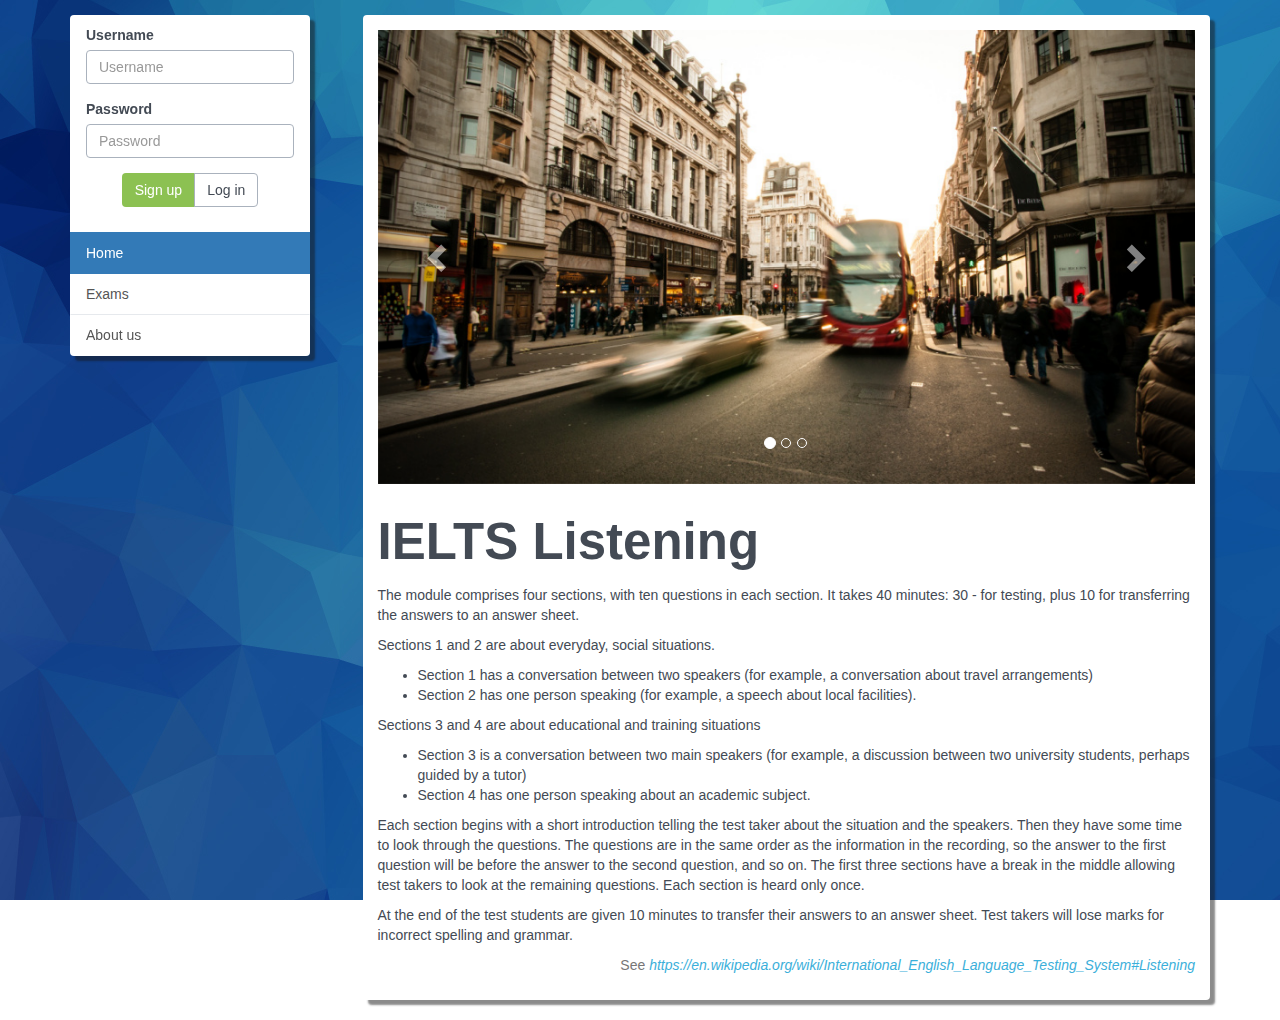
<file: index.html>
<!DOCTYPE html>
<html>
<head>
  <meta charset="utf-8">
  <meta name="viewport" content="width=device-width, initial-scale=1">
  <title>IELTS Listening</title>

<!-- css -->
  <link rel="stylesheet" href="css/bootstrap.min.css">
  <!-- <link rel="stylesheet" href="css/bootstrap-theme.min.css"> -->
  <link rel="stylesheet" href="css/bootflat.css">
  <style>
    body { 
        padding-top: 15px;
        /*background-color: rgba(255,255,255,0);*/
        background-image: url("images/bk3.jpg");
        background-attachment:fixed;
    }
    #left-pad, #main-content{
         box-shadow: 5px 5px 2px rgba(23,23,23,0.5);
    }
  </style>
</head>
<body>
  <div class="container">
    <div class="row">
      <div class="col-sm-3">
        <ul class="list-group affix" id="left-pad" style="width:240px;">
          <li class="list-group-item">
            <form id="login-form"> <!-- login form -->
              <div class="form-group">
                <label for="login-name">Username</label>
                <input type="text" class="form-control" id="login-name" name="username" placeholder="Username">
              </div>
              <div class="form-group">
                <label for="login-pass">Password</label>
                <input type="password" class="form-control" id="login-pass" name="password" placeholder="Password">
              </div>
              <div class="form-group text-center" id="login-button">
                <div class="btn-group " role="group">
                  <button type="button" class="btn btn-success" data-toggle="modal" data-target="#SignupMod">Sign up</button>
                  <button type="submit" class="btn btn-default">Log in</button>
                </div>
              </div>
            </form>
            <div class="text-center" id="userinfo" style="display:none">
              <button type="button" class="close" aria-label="Close" id="logout"><span aria-hidden="true">&times;</span></button>
              <p><img src="images/circle.svg" width="140" height="140" class="img-circle"></img></p>
              <h3></h3>
              <p>Welcom to listening <br>training website</p>
              <!-- <button type="button" class="btn btn-default btn-sm">Log out</button> -->
            </div>
          </li>
          <!-- <li class="list-group-item">function 1</li> -->
          <button type="button" class="list-group-item sideNav" id="index" data-target="getIndex.html" data-hash="Home">Home</button>
          <button type="button" class="list-group-item sideNav" data-target="getList.html" data-hash="List">Exams</button>
          <button type="button" class="list-group-item" data-toggle="modal" data-target="#AboutusMod">About us</button>
        </ul>
      </div> <!-- col-sm-3 end -->
      <div class="col-sm-9">
        <div class="panel panel-default" id="main-content">
        <!-- insert here -->
        </div> <!-- panel -->
      </div> <!-- col-sm-9 -->
    </div> <!-- row -->
  </div> <!-- container -->

<!-- Sign up modal -->
<div class="modal fade" id="SignupMod" tabindex="-1" role="dialog" aria-labelledby="SignupModLabel">
  <div class="modal-dialog" role="document">
    <div class="modal-content">
      <div class="modal-header">
        <button type="button" class="close" data-dismiss="modal"><span aria-hidden="true">&times;</span></button>
        <h4 class="modal-title" id="SignupModLabel">Signup</h4>
      </div>
      <div class="modal-body">
        <div class="container-fluid">
          <div class="row">
            <div class="col-sm-12">
              <form class="form-horizontal" id="signup-form">
                <div class="form-group">
                  <label for="signup-name" class="col-sm-3 control-label">用户名</label>
                  <div class="col-sm-8">
                    <input type="text" class="form-control" id="signup-name" name="username" placeholder="用户名">
                  </div>
                </div> <!-- form-group -->
                <div class="form-group">
                  <label for="signup-pass" class="col-sm-3 control-label">密码</label>
                  <div class="col-sm-8">
                    <input type="password" class="form-control" id="signup-pass" name="password" placeholder="密码">
                  </div>
                </div> <!-- form-group -->
                <div class="form-group">
                  <label for="signup-pass2" class="col-sm-3 control-label">确认密码</label>
                  <div class="col-sm-8">
                    <input type="password" class="form-control" id="signup-pass2" name="password2" placeholder="确认密码">
                  </div>
                </div> <!-- form-group -->
                <div class="form-group">
                  <label for="signup-email" class="col-sm-3 control-label">E-mail</label>
                  <div class="col-sm-8">
                    <input type="email" class="form-control" id="signup-email" name="email" placeholder="E-mail">
                  </div>
                </div> <!-- form-group -->
                <div class="form-group">
                  <label class="col-sm-3 control-label">性别</label>
                  <div class="col-sm-8">
                    <label class="radio-inline">
                      <input type="radio" name="gender" value="1" checked>男
                    </label>
                    <label class="radio-inline">
                      <input type="radio" name="gender" value="0">女
                    </label>
                  </div>
                </div> <!-- radio -->
              </form>
            </div> <!-- col-sm-12 -->
          </div> <!-- row -->
        </div> <!-- contianer-fluid -->
      </div>
      <div class="modal-footer">
        <button type="button" class="btn btn-default" data-dismiss="modal">Cancel</button>
        <button type="button" class="btn btn-primary" id="signup-button">Sign up</button>
      </div>
    </div>
  </div>
</div>


<!-- About us modal -->
<div class="modal fade" id="AboutusMod" tabindex="-1" role="dialog" aria-labelledby="AboutusModLabel">
  <div class="modal-dialog" role="document">
    <div class="modal-content">
      <div class="modal-header">
        <button type="button" class="close" data-dismiss="modal" aria-label="Close"><span aria-hidden="true">&times;</span></button>
        <h4 class="modal-title" id="AboutusModLabel">About us</h4>
      </div>
      <div class="modal-body">
        <textarea class="form-control" rows="4"  readonly="readonly">&#12288;&#12288;本网站创立于2015年，专注于雅思英语听力的练习与总结，形成了由听、练、选、填、核对、解析的完整系统，以“雅思听力练习”为核心产品，形成了针对广大雅思考生的听力练习系列产品。
&#12288;&#12288;本网站由徐玉伟、杨雅丹、郭莎莎、沈传鑫共同制作。</textarea>
      </div>
      <div class="modal-footer">
        <!-- <button type="button" class="btn btn-default" data-dismiss="modal">Close</button>
        <button type="button" class="btn btn-primary">Save changes</button> -->
        <p class="text-center">Copyright &copy; 2015-2016 Website team</p>
      </div>
    </div>
  </div>
</div>

<div class="modal fade" id="ResultMod" tabindex="-1" role="dialog" aria-labelledby="ResultModLabel">
  <div class="modal-dialog" role="document">
    <div class="modal-content">
      <div class="modal-header">
        <button type="button" class="close" data-dismiss="modal" aria-label="Close"><span aria-hidden="true">&times;</span></button>
        <h4 class="modal-title" id="AboutusModLabel">Result</h4>
      </div>
      <div class="modal-body">
       <!--  <p><span class="glyphicon glyphicon-ok" aria-hidden="true"></span>{0}</p>
        <p><span class="glyphicon glyphicon-remove" aria-hidden="true"></span>{1}</p>
        <div class="progress">
        <div class="progress-bar progress-bar-success progress-bar-striped text-left" role="progressbar" aria-valuenow="0" aria-valuemin="0" aria-valuemax="100" style="min-width: 2em; width: 35%">
            Accuracy: 35%
        </div>
        </div> -->
      </div>
      <div class="modal-footer">
        <button type="button" class="btn btn-default" data-dismiss="modal">Close</button>
        <button type="button" class="btn btn-default" id="showAnalysis">Show analysis</button>
      </div>
    </div>
  </div>
</div>

<!-- js -->
<!-- <script src="js/jquery.js"></script> -->
<script src="js/jquery.js"></script>
<script src="js/bootstrap.js"></script>
<script src="js/icheck.min.js"></script>
<script src="js/everything.js"></script>
</body>
</html>
</file>
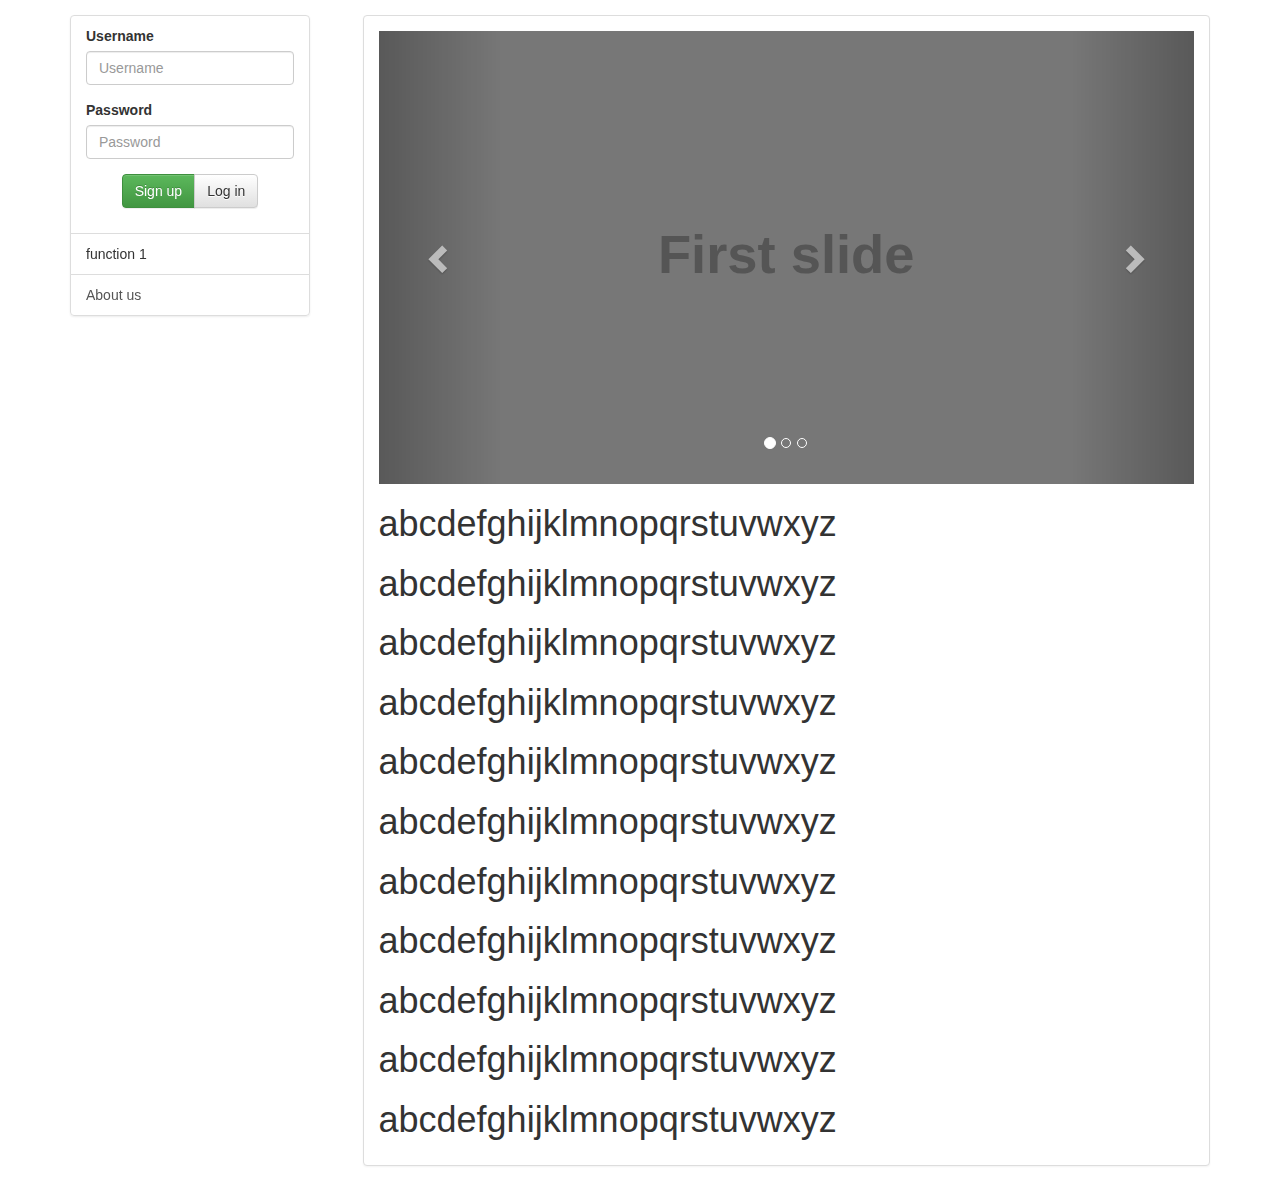
<file: index_temp.html>
<!DOCTYPE html>
<html>
<head>
  <meta charset="utf-8">
  <meta name="viewport" content="width=device-width, initial-scale=1">
  <title>index</title>

<!-- css -->
  <link rel="stylesheet" href="css/bootstrap.min.css">
  <link rel="stylesheet" href="css/bootstrap-theme.min.css">
  <style>
   body { padding-top: 15px; }
  </style>
</head>
<body>
  <div class="container">
    <div class="row">
      <div class="col-sm-3 ">
        <ul class="list-group affix" style="width:240px;">
          <li class="list-group-item">
            <form id="login-form"> <!-- login form -->
              <div class="form-group">
                <label for="login-name">Username</label>
                <input type="text" class="form-control" id="login-name" name="username" placeholder="Username">
              </div>
              <div class="form-group">
                <label for="login-pass">Password</label>
                <input type="password" class="form-control" id="login-pass" name="password" placeholder="Password">
              </div>
              
              <div class="form-group text-center" id="login-button">
                <div class="btn-group " role="group">
                  <button type="button" class="btn btn-success" data-toggle="modal" data-target="#SignupMod">Sign up</button>
                  <button type="submit" class="btn btn-default">Log in</button>
                </div>
              </div>
            </form>

            <div class="text-center" id="userinfo" style="display:none">
              <p><img src="images/default.png" class="img-circle"></p>
              <h3></h3>
              <p>Welcom to listening <br>training website</p>
              <button type="button" class="btn btn-default btn-sm" id="logout">Log out</button>
            </div>
          </li>
          <li class="list-group-item">function 1</li>
          <button type="button" class="list-group-item" data-toggle="modal" data-target="#AboutusMod">About us</button>
        </ul>
      </div> <!-- col-sm-3 end -->
      <div class="col-sm-9">
        <div class="panel panel-default">
          <!-- <div class="panel-heading">
            <h3 class="panel-title">Panel title</h3>
          </div> -->
          <div class="panel-body ">
            
            <div id="carousel-example-generic" class="carousel slide" data-ride="carousel">
              <!-- Indicators -->
              <ol class="carousel-indicators">
                <li data-target="#carousel-example-generic" data-slide-to="0" class="active"></li>
                <li data-target="#carousel-example-generic" data-slide-to="1"></li>
                <li data-target="#carousel-example-generic" data-slide-to="2"></li>
              </ol>

              <!-- Wrapper for slides -->
              <div class="carousel-inner" role="listbox">
                <div class="item active">
                  <img src="images/1.svg" alt="...">
                </div>
                <div class="item">
                  <img src="images/2.svg" alt="...">
                </div>
                <div class="item">
                  <img src="images/3.svg" alt="...">
                </div>
              </div>

              <!-- Controls -->
              <a class="left carousel-control" href="#carousel-example-generic" role="button" data-slide="prev">
                <span class="glyphicon glyphicon-chevron-left" aria-hidden="true"></span>
                <span class="sr-only">Previous</span>
              </a>
              <a class="right carousel-control" href="#carousel-example-generic" role="button" data-slide="next">
                <span class="glyphicon glyphicon-chevron-right" aria-hidden="true"></span>
                <span class="sr-only">Next</span>
              </a>
            </div> <!-- slide -->
            <h1>abcdefghijklmnopqrstuvwxyz</h1>
            <h1>abcdefghijklmnopqrstuvwxyz</h1>
            <h1>abcdefghijklmnopqrstuvwxyz</h1>
            <h1>abcdefghijklmnopqrstuvwxyz</h1>
            <h1>abcdefghijklmnopqrstuvwxyz</h1>
            <h1>abcdefghijklmnopqrstuvwxyz</h1>
            <h1>abcdefghijklmnopqrstuvwxyz</h1>
            <h1>abcdefghijklmnopqrstuvwxyz</h1>
            <h1>abcdefghijklmnopqrstuvwxyz</h1>
            <h1>abcdefghijklmnopqrstuvwxyz</h1>
            <h1>abcdefghijklmnopqrstuvwxyz</h1>
          </div>
        </div> <!-- panel -->
      </div> <!-- col-sm-9 -->
    </div> <!-- row -->
  </div> <!-- container -->

<!-- Sign up modal -->
<div class="modal fade" id="SignupMod" tabindex="-1" role="dialog" aria-labelledby="SignupModLabel">
  <div class="modal-dialog" role="document">
    <div class="modal-content">
      <div class="modal-header">
        <button type="button" class="close" data-dismiss="modal"><span aria-hidden="true">&times;</span></button>
        <h4 class="modal-title" id="SignupModLabel">Signup</h4>
      </div>
      <div class="modal-body">
        
        <div class="container-fluid">
          <div class="row">
            <div class="col-sm-12">
              <form class="form-horizontal" id="signup-form">
                <div class="form-group">
                  <label for="signup-name" class="col-sm-3 control-label">用户名</label>
                  <div class="col-sm-8">
                    <input type="text" class="form-control" id="signup-name" name="username" placeholder="用户名">
                  </div>
                </div> <!-- form-group -->
                <div class="form-group">
                  <label for="signup-pass" class="col-sm-3 control-label">密码</label>
                  <div class="col-sm-8">
                    <input type="password" class="form-control" id="signup-pass" name="password" placeholder="密码">
                  </div>
                </div> <!-- form-group -->
                <div class="form-group">
                  <label for="signup-pass2" class="col-sm-3 control-label">确认密码</label>
                  <div class="col-sm-8">
                    <input type="password" class="form-control" id="signup-pass2" name="password2" placeholder="确认密码">
                  </div>
                </div> <!-- form-group -->
                <div class="form-group">
                  <label for="signup-email" class="col-sm-3 control-label">E-mail</label>
                  <div class="col-sm-8">
                    <input type="email" class="form-control" id="signup-email" name="email" placeholder="E-mail">
                  </div>
                </div> <!-- form-group -->
                <div class="form-group">
                  <label class="col-sm-3 control-label">性别</label>
                  <div class="col-sm-8">
                    <label class="radio-inline">
                      <input type="radio" name="gender" value="1" checked>男
                    </label>
                    <label class="radio-inline">
                      <input type="radio" name="gender" value="0">女
                    </label>
                  </div>
                </div> <!-- radio -->
              </form>
            </div> <!-- col-sm-12 -->
          </div> <!-- row -->
        </div> <!-- contianer-fluid -->

      </div>
      <div class="modal-footer">
        <button type="button" class="btn btn-default" data-dismiss="modal">Cancel</button>
        <button type="button" class="btn btn-primary" id="signup-button">Sign up</button>
      </div>
    </div>
  </div>
</div>


<!-- About us modal -->
<div class="modal fade" id="AboutusMod" tabindex="-1" role="dialog" aria-labelledby="AboutusModLabel">
  <div class="modal-dialog" role="document">
    <div class="modal-content">
      <div class="modal-header">
        <button type="button" class="close" data-dismiss="modal" aria-label="Close"><span aria-hidden="true">&times;</span></button>
        <h4 class="modal-title" id="AboutusModLabel">About us</h4>
      </div>
      <div class="modal-body">
        ...
      </div>
      <!-- <div class="modal-footer">
        <button type="button" class="btn btn-default" data-dismiss="modal">Close</button>
        <button type="button" class="btn btn-primary">Save changes</button>
      </div> -->
    </div>
  </div>
</div>


<!-- js -->
<script src="js/jquery.min.js"></script>
<script src="js/bootstrap.min.js"></script>
<script>
    /**
     * Login and logout
     *
     * @author muhurta
     */
    $(document).ready(function(){
        $.ajax({
            url: "include/ajaxLogin.php",
            timeout: 1000,
            cache: false,
            dataType: "json",
            success: function(data){
                if (data.result) {
                    $("#login-form").hide();
                    $("#userinfo").show();
                    $("#userinfo h3").text(data.info.name);
                }
            }
                      
        });
        $("#login-form").submit(function(){
            var options={
                      url: "include/ajaxLogin.php?login=1",
                      timeout: 1000,
                      cache: false,
                      type: "post",
                      dataType: "json",
                      data: $("#login-form").serialize(),
                      success: function(data){
                          if (data.result) {
                              $("#login-form").hide();
                              $("#userinfo").show();
                              $("#userinfo h3").text(data.info.name);
                          }
                          else {
                              $("#login-button").before($("<div class=\"alert alert-danger alert-dismissible\" role=\"alert\"><button type=\"button\" class=\"close\" data-dismiss=\"alert\" aria-label=\"Close\"><span aria-hidden=\"true\">&times;</span></button><strong>Sorry,</strong><br>wrong username or password.</div>"));
                          }
                      },
                      error: function(){
                          alert("Something wrong with the server."); // need to change
                      }
                  };
            $.ajax(options);
            return false;
        });

        $("#logout").click(function(){
            var options={
                      url: "include/ajaxLogin.php?logout=1",
                      timeout: 1000,
                      cache: false,
                      dataType: "json",
                      success: function(data){
                          $("#userinfo").hide();
                          $("#login-form").show();
                          $("#userinfo h3").empty();
                      },
                      error: function(){
                          alert("Something wrong with the server.");
                      }
                  };
            $.ajax(options);
            return false;
        });
        $("#signup-button").click(function(){
            $("#signup-form").submit();
        })
        $("#signup-form").submit(function() {
            var options={
                      url: "include/ajaxSignUp.php",
                      timeout: 1000,
                      cache: false,
                      type: "post",
                      dataType: "json",
                      data: $("#signup-form").serialize(),
                      success: function(data){
                          if (data.result) {
                              $("#SignupMod").modal("hide")
                              $("#login-form").hide();
                              $("#userinfo").show();
                              $("#userinfo h3").text(data.info.name);
                          }
                          else alert(data.error);
                      },
                      error: function(){
                          alert("Something wrong with the server.");
                      }
                  };
              $.ajax(options);   
              return false;   
          });
    });
</script>
</body>
</html>
</file>
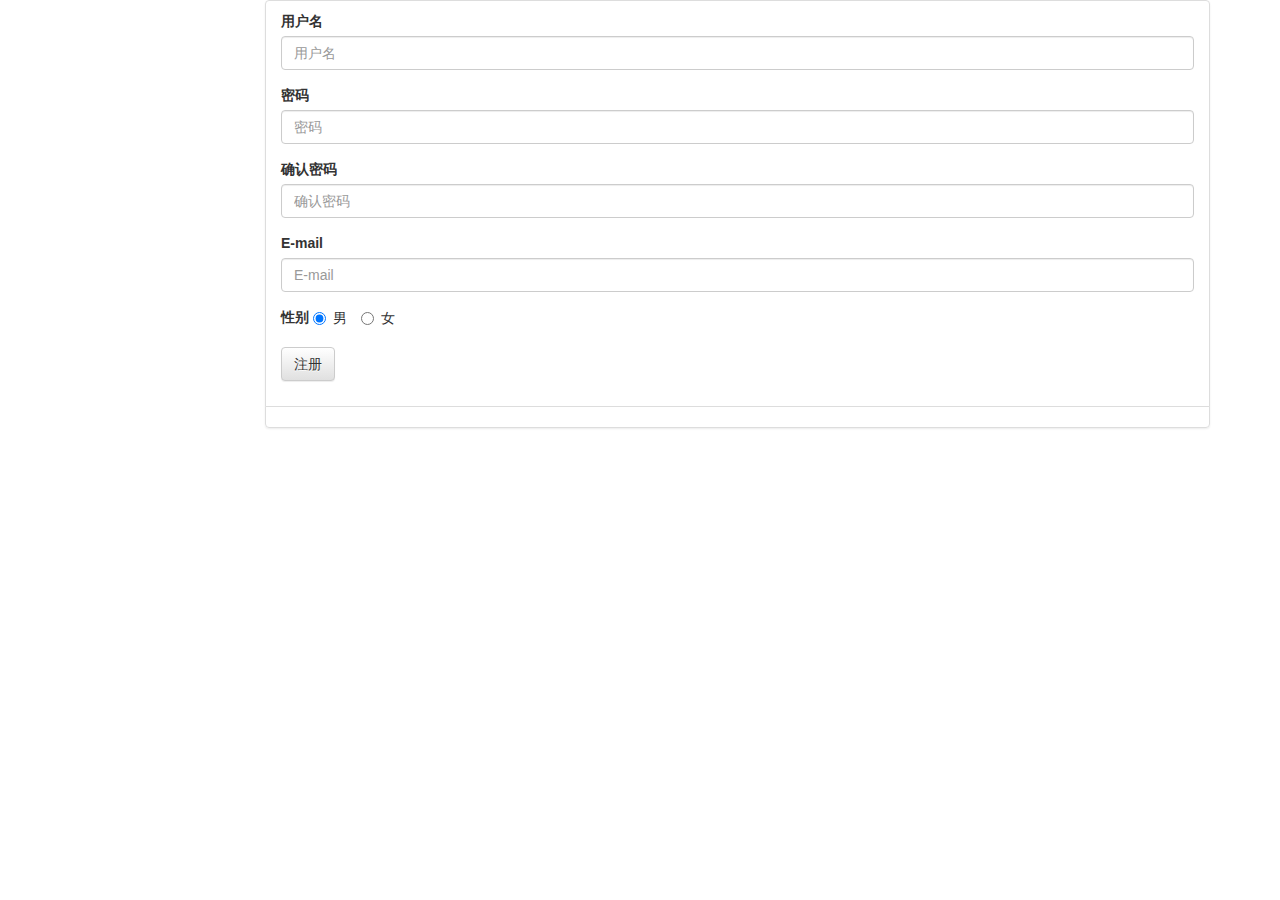
<file: signupPartMini.html>
<!DOCTYPE html>
<html>
<head>
  <meta charset="UTF-8">
  <meta name="viewport" content="width=device-width, initial-scale=1">
  <title>sign up part mini</title>

<!-- css -->
  <link rel="stylesheet" href="css/bootstrap.min.css">
  <link rel="stylesheet" href="css/bootstrap-theme.min.css">
</head>
<body>
  <div class="container">
    <div class="row">
      <div class="col-sm-offset-2 col-md-10">
      <ul class="list-group">
      <li class="list-group-item">

        <form class="form" id="mainform">
          <div class="form-group">
            <label for="signup-name">用户名</label>            
            <input type="text" class="form-control" id="signup-name" name="username" placeholder="用户名">
          </div> <!-- form-group -->
          <div class="form-group">
            <label for="signup-pass">密码</label>
            <input type="password" class="form-control" id="signup-pass" name="password" placeholder="密码">
          </div> <!-- form-group -->
          <div class="form-group">
            <label for="signup-pass2">确认密码</label>
            <input type="password" class="form-control" id="signup-pass2" name="password2" placeholder="确认密码">
          </div> <!-- form-group -->
          <div class="form-group">
            <label for="signup-email">E-mail</label>
            <input type="email" class="form-control" id="signup-email" name="email" placeholder="E-mail">
          </div> <!-- form-group -->
          <div class="form-group">
            <label>性别</label>
            <label class="radio-inline">
              <input type="radio" name="gender" value="1" checked>男
            </label>
            <label class="radio-inline">
              <input type="radio" name="gender" value="0">女
            </label>  
          </div> <!-- radio -->
          <div class="form-group">
            <button type="submit" class="btn btn-default" id="signup-submit">注册</button>
          </div>
        </form>

      </li>
      <li class="list-group-item" id="main">
      </li>
      </ul>
      </div> <!-- col md 3 -->
    </div> <!-- row -->
  </div> <!-- contianer -->

  <!-- js -->
  <script src="js/jquery.min.js"></script>
  <script src="js/bootstrap.min.js"></script>

  <script>
      $(document).ready(function(){
          $('#mainform').submit(function() {
        	  var options={
                      url: "http://localhost/include/ajaxSignUp.php",
                      timeout: 1000,
                      cache: false,
                      type: "post",
                      dataType: "json",
                      data: $("#mainform").serialize(),
                      success: function(data){
                          $('#main').empty();
                          $('#main').text(JSON.stringify(data));
                          // $('#main').text(data);
                      },
                      error: function(){
                          alert("It's wrong.");
                      }
                  };
              $.ajax(options);   
              return false;   
          });
      });
  </script>
</body>
</html>
</file>
<file: css/bootflat.css>
/*
 * bootflat 2.0.4
 *
 * Description: BOOTFLAT is an open source Flat UI KIT based on Bootstrap 3.2.0 CSS framework. It provides a faster, easier and less repetitive way for web developers to create elegant web apps.
 *
 * Homepage: http://bootflat.github.com/
 *
 * By @Flathemes <info@flathemes.com>
 *
 * Last modify time: 2014-09-03
 *
 * Licensed under the MIT license. Please see LICENSE for more information.
 *
 * Copyright 2013 FLATHEMES.
 *
 */

/**
 * typography
 * --------------------------------------------------
 */
body {
  font-family: 'Open Sans', 'Helvetica Neue', Helvetica, Arial, sans-serif;
  color: #434a54;
  background-color: white;
}

a {
  color: #3bafda;
  text-decoration: none;
}
a:hover, a:focus {
  color: #4fc1e9;
  text-decoration: none;
}
a:focus {
  outline: none;
}

h1,
h2,
h3,
h4,
h5,
h6,
.h1,
.h2,
.h3,
.h4,
.h5,
.h6 {
  font-family: inherit;
  font-weight: 700;
  line-height: 1.1;
  color: inherit;
}

h1 small,
h2 small,
h3 small,
h4 small,
h5 small,
h6 small,
.h1 small,
.h2 small,
.h3 small,
.h4 small,
.h5 small,
.h6 small {
  color: #e7e9ec;
}

h1,
h2,
h3 {
  margin-top: 30px;
  margin-bottom: 15px;
}

h4,
h5,
h6 {
  margin-top: 15px;
  margin-bottom: 15px;
}

h6 {
  font-weight: normal;
}

h1,
.h1 {
  font-size: 51px;
}

h2,
.h2 {
  font-size: 43px;
}

h3,
.h3 {
  font-size: 30px;
}

h4,
.h4 {
  font-size: 19px;
}

h5,
.h5 {
  font-size: 18px;
}

h6,
.h6 {
  font-size: 14px;
}

blockquote {
  border-left: 3px solid #ccd1d9;
}

.img-rounded {
          border-radius: 4px;

  -webkit-border-radius: 4px;
     -moz-border-radius: 4px;
}

.img-comment {
  margin: 24px 0;
  font-size: 15px;
  font-style: italic;
  line-height: 1.2;
}

/**
 * button
 * --------------------------------------------------
 */
.btn {
  color: white;
}
.btn, .btn.disabled, .btn[disabled] {
  background-color: #aab2bd;
  border-color: #aab2bd;
}
.btn:hover, .btn:focus, .btn:active, .btn.active {
  color: white;
  background-color: #ccd1d9;
  border-color: #ccd1d9;
  outline: none !important;
}
.btn:active, .btn.active {
  -webkit-box-shadow: inset 0 1px 2px rgba(0, 0, 0, .125);
     -moz-box-shadow: inset 0 1px 2px rgba(0, 0, 0, .125);
          box-shadow: inset 0 1px 2px rgba(0, 0, 0, .125);
}
.btn.disabled, .btn[disabled] {
  filter: alpha(opacity=45);
  opacity: .45;
}
.btn-link, .btn-link:hover, .btn-link:focus, .btn-link:active, .btn-link.active, .btn-link.disabled, .btn-link[disabled] {
  color: #3bafda;
  background-color: transparent;
  border-color: transparent;
  -webkit-box-shadow: none;
     -moz-box-shadow: none;
          box-shadow: none;
}
.btn-link:hover, .btn-link:focus {
  text-decoration: underline;
}
.btn-default {
  color: #434a54;
  border-color: #aab2bd !important;
}
.btn-default:hover, .btn-default:focus, .btn-default:active, .btn-default.active {
  background-color: #ccd1d9;
  border-color: #ccd1d9;
}
.btn-default, .btn-default.disabled, .btn-default[disabled] {
  background-color: white;
}
.open .dropdown-toggle.btn-default {
  background-color: #ccd1d9;
  border-color: #ccd1d9;
}
.btn-primary, .btn-primary:active, .btn-primary.active, .btn-primary.disabled, .btn-primary[disabled] {
  background-color: #3bafda;
  border-color: #3bafda;
}
.btn-primary:hover, .btn-primary:focus {
  background-color: #4fc1e9;
  border-color: #4fc1e9;
}
.open .dropdown-toggle.btn-primary {
  background-color: #4fc1e9;
  border-color: #4fc1e9;
}
.btn-info, .btn-info:active, .btn-info.active, .btn-info.disabled, .btn-info[disabled] {
  background-color: #37bc9b;
  border-color: #37bc9b;
}
.btn-info:hover, .btn-info:focus {
  background-color: #48cfad;
  border-color: #48cfad;
}
.open .dropdown-toggle.btn-info {
  background-color: #48cfad;
  border-color: #48cfad;
}
.btn-success, .btn-success:active, .btn-success.active, .btn-success.disabled, .btn-success[disabled] {
  background-color: #8cc152;
  border-color: #8cc152;
}
.btn-success:hover, .btn-success:focus {
  background-color: #a0d468;
  border-color: #a0d468;
}
.open .dropdown-toggle.btn-success {
  background-color: #a0d468;
  border-color: #a0d468;
}
.btn-warning, .btn-warning:active, .btn-warning.active, .btn-warning.disabled, .btn-warning[disabled] {
  background-color: #f6bb42;
  border-color: #f6bb42;
}
.btn-warning:hover, .btn-warning:focus {
  background-color: #ffce54;
  border-color: #ffce54;
}
.open .dropdown-toggle.btn-warning {
  background-color: #ffce54;
  border-color: #ffce54;
}
.btn-danger, .btn-danger:active, .btn-danger.active, .btn-danger.disabled, .btn-danger[disabled],
.btn-danger .open .dropdown-toggle.btn {
  background-color: #da4453;
  border-color: #da4453;
}
.btn-danger:hover, .btn-danger:focus {
  background-color: #ed5565;
  border-color: #ed5565;
}
.open .dropdown-toggle.btn-danger {
  background-color: #ed5565;
  border-color: #ed5565;
}

/**
 * button-group
 * --------------------------------------------------
 */
.btn-group.open .dropdown-toggle {
  -webkit-box-shadow: inset 0 1px 2px rgba(0, 0, 0, .125);
     -moz-box-shadow: inset 0 1px 2px rgba(0, 0, 0, .125);
          box-shadow: inset 0 1px 2px rgba(0, 0, 0, .125);
}
.btn-group .btn {
  border-left-color: #96a0ad;
}
.btn-group.open .btn-default.dropdown-toggle, .btn-group .btn-default:focus, .btn-group .btn-default:active, .btn-group .btn-default.active {
  color: white;
}
.btn-group .btn-primary, .btn-group .btn-primary:focus, .btn-group .btn-primary:active, .btn-group .btn-primary.active {
  border-left-color: #269ecb;
}
.btn-group .btn-success, .btn-group .btn-success:focus, .btn-group .btn-success:active, .btn-group .btn-success.active {
  border-left-color: #7ab03f;
}
.btn-group .btn-warning, .btn-group .btn-warning:focus, .btn-group .btn-warning:active, .btn-group .btn-warning.active {
  border-left-color: #efa50b;
}
.btn-group .btn-danger, .btn-group .btn-danger:focus, .btn-group .btn-danger:active, .btn-group .btn-danger.active {
  border-left-color: #d1293a;
}
.btn-group .btn-info, .btn-group .btn-info:focus, .btn-group .btn-info:active, .btn-group .btn-info.active {
  border-left-color: #2fa084;
}
.btn-group .btn:first-child, .btn-group .btn-primary:first-child, .btn-group .btn-success:first-child, .btn-group .btn-warning:first-child, .btn-group .btn-danger:first-child, .btn-group .btn-info:first-child {
  border-left-color: transparent;
}

.btn-group-vertical .btn, .btn-group-vertical .btn-group .btn-primary {
  border-top-color: #96a0ad !important;
}
.btn-group-vertical .btn-primary, .btn-group-vertical .btn-primary:focus, .btn-group-vertical .btn-primary:active, .btn-group-vertical .btn-primary.active, .btn-group-vertical .btn-group .btn-primary {
  border-top-color: #269ecb !important;
}
.btn-group-vertical .btn-success, .btn-group-vertical .btn-success:focus, .btn-group-vertical .btn-success:active, .btn-group-vertical .btn-success.active, .btn-group-vertical .btn-group .btn-success {
  border-top-color: #7ab03f !important;
}
.btn-group-vertical .btn-warning, .btn-group-vertical .btn-warning:focus, .btn-group-vertical .btn-warning:active, .btn-group-vertical .btn-warning.active, .btn-group-vertical .btn-group .btn-warning {
  border-top-color: #efa50b !important;
}
.btn-group-vertical .btn-danger, .btn-group-vertical .btn-danger:focus, .btn-group-vertical .btn-danger:active, .btn-group-vertical .btn-danger.active, .btn-group-vertical .btn-group .btn-danger {
  border-top-color: #d1293a !important;
}
.btn-group-vertical .btn-info, .btn-group-vertical .btn-info:focus, .btn-group-vertical .btn-info:active, .btn-group-vertical .btn-info.active, .btn-group-vertical .btn-group .btn-info {
  border-top-color: #2fa084 !important;
}
.btn-group-vertical .btn:not(.btn-default):first-child, .btn-group-vertical .btn-primary:first-child, .btn-group-vertical .btn-success:first-child, .btn-group-vertical .btn-warning:first-child, .btn-group-vertical .btn-danger:first-child, .btn-group-vertical .btn-info:first-child {
  border-top: none;
}

/**
 * labels and badges
 * --------------------------------------------------
 */
.label,
.badge {
  background-color: #aab2bd;
}

.label-default,
.badge-default {
  color: #434a54;
  background-color: white;
  border: 1px solid #aab2bd;
}

.label-primary,
.badge-primary {
  background-color: #3bafda;
  border-color: #3bafda;
}

.label-success,
.badge-success {
  background-color: #8cc152;
  border-color: #8cc152;
}

.label-danger,
.badge-danger {
  background-color: #da4453;
  border-color: #da4453;
}

.label-warning,
.badge-warning {
  background-color: #f6bb42;
  border-color: #f6bb42;
}

.label-info,
.badge-info {
  background-color: #37bc9b;
  border-color: #37bc9b;
}

/**
 * tooltip
 * --------------------------------------------------
 */
.tooltip-inner {
  color: white;
  background-color: #434a54;
}
.tooltip.top .tooltip-arrow, .tooltip.top-left .tooltip-arrow, .tooltip.top-right .tooltip-arrow {
  border-top-color: #434a54;
}
.tooltip.right .tooltip-arrow {
  border-right-color: #434a54;
}
.tooltip.left .tooltip-arrow {
  border-left-color: #434a54;
}
.tooltip.bottom .tooltip-arrow, .tooltip.bottom-left .tooltip-arrow, .tooltip.bottom-right .tooltip-arrow {
  border-bottom-color: #434a54;
}

/**
 * popover
 * --------------------------------------------------
 */
.popover {
  color: white;
  background-color: #434a54;
  border-color: #434a54;
}
.popover-title {
  padding-bottom: 0;
  font-weight: bold;
  color: #aab2bd;
  background-color: transparent;
  border-bottom: none;
}
.popover.top .arrow, .popover.top .arrow:after {
  border-top-color: #434a54;
}
.popover.right .arrow, .popover.right .arrow:after {
  border-right-color: #434a54;
}
.popover.bottom .arrow, .popover.bottom .arrow:after {
  border-bottom-color: #434a54;
}
.popover.left .arrow, .popover.left .arrow:after {
  border-left-color: #434a54;
}

/**
 * progress
 * --------------------------------------------------
 */
.progress {
  background-color: #e6e9ed;
  -webkit-box-shadow: none;
     -moz-box-shadow: none;
          box-shadow: none;
}
.progress-bar {
  background-color: #3bafda;
  -webkit-box-shadow: none;
     -moz-box-shadow: none;
          box-shadow: none;
}
.progress-bar-success {
  background-color: #8cc152;
}
.progress-bar-info {
  background-color: #37bc9b;
}
.progress-bar-warning {
  background-color: #f6bb42;
}
.progress-bar-danger {
  background-color: #da4453;
}

/**
 * breadcrumb
 * --------------------------------------------------
 */
.breadcrumb {
  color: #434a54;
  background-color: #e6e9ed;
}
.breadcrumb > .active {
  color: #434a54;
}
.breadcrumb a {
  color: #3bafda;
}

.breadcrumb-arrow {
  height: 36px;
  padding: 0;
  line-height: 36px;
  list-style: none;
  background-color: #e6e9ed;
}
.breadcrumb-arrow li:first-child a {
          border-radius: 4px 0 0 4px;

  -webkit-border-radius: 4px 0 0 4px;
     -moz-border-radius: 4px 0 0 4px;
}
.breadcrumb-arrow li, .breadcrumb-arrow li a, .breadcrumb-arrow li span {
  display: inline-block;
  vertical-align: top;
}
.breadcrumb-arrow li:not(:first-child) {
  margin-left: -5px;
}
.breadcrumb-arrow li + li:before {
  padding: 0;
  content: "";
}
.breadcrumb-arrow li span {
  padding: 0 10px;
}
.breadcrumb-arrow li a, .breadcrumb-arrow li:not(:first-child) span {
  height: 36px;
  padding: 0 10px 0 25px;
  line-height: 36px;
}
.breadcrumb-arrow li:first-child a {
  padding: 0 10px;
}
.breadcrumb-arrow li a {
  position: relative;
  color: white;
  text-decoration: none;
  background-color: #3bafda;
  border: 1px solid #3bafda;
}
.breadcrumb-arrow li:first-child a {
  padding-left: 10px;
}
.breadcrumb-arrow li a:before, .breadcrumb-arrow li a:after {
  position: absolute;
  top: -1px;
  width: 0;
  height: 0;
  content: '';
  border-top: 18px solid transparent;
  border-bottom: 18px solid transparent;
}
.breadcrumb-arrow li a:before {
  right: -10px;
  z-index: 3;
  border-left-color: #3bafda;
  border-left-style: solid;
  border-left-width: 11px;
}
.breadcrumb-arrow li a:after {
  right: -11px;
  z-index: 2;
  border-left: 11px solid #2494be;
}
.breadcrumb-arrow li a:hover, .breadcrumb-arrow li a:focus {
  background-color: #4fc1e9;
  border: 1px solid #4fc1e9;
}
.breadcrumb-arrow li a:hover:before, .breadcrumb-arrow li a:focus:before {
  border-left-color: #4fc1e9;
}
.breadcrumb-arrow li a:active {
  background-color: #2494be;
  border: 1px solid #2494be;
}
.breadcrumb-arrow li a:active:before, .breadcrumb-arrow li a:active:after {
  border-left-color: #2494be;
}
.breadcrumb-arrow li span {
  color: #434a54;
}

/**
 * pagination
 * --------------------------------------------------
 */
.pagination > li > a, .pagination > li > span {
  color: #434a54;
  background-color: white;
  border-color: #ccd1d9;
}
.pagination > li > a:hover, .pagination > li > span:hover, .pagination > li > a:focus, .pagination > li > span:focus {
  color: white;
  background-color: #ccd1d9;
  border-color: #ccd1d9;
}
.pagination > .active > a, .pagination > .active > span, .pagination > .active > a:hover, .pagination > .active > span:hover, .pagination > .active > a:focus, .pagination > .active > span:focus {
  color: white;
  background-color: #8cc152;
  border-color: #8cc152;
}
.pagination > .disabled > span, .pagination > .disabled > span:hover, .pagination > .disabled > span:focus, .pagination > .disabled > a, .pagination > .disabled > a:hover, .pagination > .disabled > a:focus {
  color: #e6e9ed;
  background-color: white;
  border-color: #ccd1d9;
}

/**
 * pager
 * --------------------------------------------------
 */
.pager li > a, .pager li > span {
  color: white;
  background-color: #8cc152;
  border-color: #8cc152;
}
.pager li > a:hover, .pager li > a:focus {
  background-color: #a0d468;
  border-color: #a0d468;
}
.pager .disabled > a, .pager .disabled > a:hover, .pager .disabled > a:focus, .pager .disabled > span {
  color: #e6e9ed;
  background-color: white;
  border-color: #e6e9ed;
}

/**
 * form
 * --------------------------------------------------
 */
.form-control {
  color: #434a54;
  border-color: #aab2bd;
}
.form-control, .form-control:focus {
  -webkit-box-shadow: none;
     -moz-box-shadow: none;
          box-shadow: none;
}
.form-control:focus {
  border-color: #3bafda;
}
.form-control::-moz-placeholder, .form-control:-ms-input-placeholder, .form-control::-webkit-input-placeholder {
  color: #e6e9ed;
}
.form-control.disabled, .form-control[disabled] {
  background-color: #e6e9ed;
  border-color: #e6e9ed;
}

.input-group-btn .btn + .btn {
  border-color: #96a0ad;
  border-style: solid;
  border-width: 1px;
}
.input-group-btn .btn + .btn.btn-default {
  border-color: #ededed;
}
.input-group-btn .btn + .btn.btn-primary {
  border-color: #269ecb;
}
.input-group-btn .btn + .btn.btn-info {
  border-color: #2fa084;
}
.input-group-btn .btn + .btn.btn-success {
  border-color: #7ab03f;
}
.input-group-btn .btn + .btn.btn-warning {
  border-color: #f4af20;
}
.input-group-btn .btn + .btn.btn-danger {
  border-color: #d1293a;
}

.input-group-addon {
  color: white;
  background-color: #aab2bd;
  border-color: #96a0ad;
}
.input-group-addon .radio, .input-group-addon .checkbox {
  margin: -3px 0 -4px !important;
}

.form-search .search-query, .form-search .search-query:first-child, .form-search .search-query:last-child {
  padding: 0 17px;
          border-radius: 17px;

  -webkit-border-radius: 17px;
     -moz-border-radius: 17px;
}
.input-group .form-control:last-child {
          border-top-left-radius: 0;
          border-bottom-left-radius: 0;

  -webkit-border-top-left-radius: 0;
  -moz-border-radius-topleft: 0;
  -webkit-border-bottom-left-radius: 0;
  -moz-border-radius-bottomleft: 0;
}
.input-group .form-control:first-child {
          border-top-right-radius: 0;
          border-bottom-right-radius: 0;

  -webkit-border-top-right-radius: 0;
  -moz-border-radius-topright: 0;
  -webkit-border-bottom-right-radius: 0;
  -moz-border-radius-bottomright: 0;
}
.form-search .btn {
          border-radius: 17px;

  -webkit-border-radius: 17px;
     -moz-border-radius: 17px;
}

.search-only {
  position: relative;
}
.search-only .search-icon {
  position: absolute;
  top: 2px;
  left: 8.5px;
  z-index: 20;
  width: 30px;
  font-size: 17px;
  line-height: 30px;
  color: #e6e9ed;
  text-align: center;
}
.search-only .form-control:last-child {
  padding-left: 40px;
}

.has-success .help-block, .has-success .control-label, .has-success .radio, .has-success .checkbox, .has-success .radio-inline, .has-success .checkbox-inline {
  color: #8cc152;
}
.has-success .form-control {
  border-color: #8cc152;
  -webkit-box-shadow: none;
     -moz-box-shadow: none;
          box-shadow: none;
}
.has-success .form-control:focus {
  border-color: #8cc152;
  -webkit-box-shadow: none;
     -moz-box-shadow: none;
          box-shadow: none;
}
.has-success .input-group-addon {
  background-color: #8cc152;
  border-color: #8cc152;
}
.has-success .form-control-feedback {
  color: #8cc152;
}

.has-warning .help-block, .has-warning .control-label, .has-warning .radio, .has-warning .checkbox, .has-warning .radio-inline, .has-warning .checkbox-inline {
  color: #f6bb42;
}
.has-warning .form-control {
  border-color: #f6bb42;
  -webkit-box-shadow: none;
     -moz-box-shadow: none;
          box-shadow: none;
}
.has-warning .form-control:focus {
  border-color: #f6bb42;
  -webkit-box-shadow: none;
     -moz-box-shadow: none;
          box-shadow: none;
}
.has-warning .input-group-addon {
  background-color: #f6bb42;
  border-color: #f6bb42;
}
.has-warning .form-control-feedback {
  color: #f6bb42;
}

.has-error .help-block, .has-error .control-label, .has-error .radio, .has-error .checkbox, .has-error .radio-inline, .has-error .checkbox-inline {
  color: #da4453;
}
.has-error .form-control {
  border-color: #da4453;
  -webkit-box-shadow: none;
     -moz-box-shadow: none;
          box-shadow: none;
}
.has-error .form-control:focus {
  border-color: #da4453;
  -webkit-box-shadow: none;
     -moz-box-shadow: none;
          box-shadow: none;
}
.has-error .input-group-addon {
  background-color: #da4453;
  border-color: #da4453;
}
.has-error .form-control-feedback {
  color: #da4453;
}

/**
 * stepper
 * --------------------------------------------------
 */
.stepper .stepper-input {
  overflow: hidden;

  -moz-appearance: textfield;
}
.stepper .stepper-input::-webkit-inner-spin-button, .stepper .stepper-input::-webkit-outer-spin-button {
  -webkit-appearance: none;
  margin: 0;
}
.stepper .stepper-arrow {
  position: absolute;
  right: 15px;
  display: block;
  width: 20px;
  height: 50%;
  text-indent: -99999px;
  cursor: pointer;
  background-color: #3bafda;
}
.stepper .stepper-arrow:hover, .stepper .stepper-arrow:active {
  background-color: #4fc1e9;
}
.stepper .up {
  top: 0;
  border: 1px solid #269ecb;
          border-top-right-radius: 3px;

  -webkit-border-top-right-radius: 3px;
  -moz-border-radius-topright: 3px;
}
.stepper .down {
  bottom: 0;
          border-bottom-right-radius: 3px;

  -webkit-border-bottom-right-radius: 3px;
  -moz-border-radius-bottomright: 3px;
}
.stepper .up::before, .stepper .down::before {
  position: absolute;
  width: 0;
  height: 0;
  content: "";
  border-right: 4px solid transparent;
  border-left: 4px solid transparent;
}
.stepper .up::before {
  top: 5px;
  left: 5px;
  border-bottom: 4px solid white;
}
.stepper .down:before {
  bottom: 5px;
  left: 6px;
  border-top: 4px solid white;
}
.stepper.disabled .stepper-arrow {
  background-color: #3bafda;
  filter: alpha(opacity=45);
  opacity: .45;
}

.selecter {
  position: relative;
  z-index: 1;
  display: block;
  max-width: 100%;
  outline: none;
  /* Open */
  /* 'Cover' Positioning */
  /* 'Bottom' Positioning */
  /* 'Bottom' + 'Cover' Positioning */
  /* Multiple Select */
  /* 'Disabled' State */
  /* Scroller Support */
}
.selecter .selecter-element {
  position: absolute;
  left: 0;
  z-index: 0;
  display: none;
  width: 100%;
  height: 100%;
  filter: alpha(opacity=0);
  opacity: 0;

  *left: -999999px;
}
.selecter .selecter-element, .selecter .selecter-element:focus {
  outline: none;

  -webkit-tap-highlight-color: rgba(255, 255, 255, 0);
  -webkit-tap-highlight-color: transparent;
}
.selecter .selecter-selected {
  position: relative;
  z-index: 2;
  display: block;
  padding: 6px 10px;
  overflow: hidden;
  text-overflow: clip;
  cursor: pointer;
  background-color: white;
  border: 1px solid #aab2bd;
          border-radius: 4px;

  -webkit-border-radius: 4px;
     -moz-border-radius: 4px;
}
.selecter .selecter-selected:after {
  position: absolute;
  top: 14px;
  right: 10px;
  width: 0;
  height: 0;
  content: "";
  border-top: 4px solid black;
  border-right: 4px solid transparent;
  border-left: 4px solid transparent;
}
.selecter .selecter-options {
  position: absolute;
  top: 100%;
  left: 0;
  z-index: 50;
  display: none;
  width: 100%;
  max-height: 260px;
  overflow: auto;
  overflow-x: hidden;
  background-color: white;
  border: 1px solid #aab2bd;
  border-width: 0 1px 1px;
          border-radius: 0 0 4px 4px;
  -webkit-box-shadow: 0 6px 12px rgba(0, 0, 0, .175);
     -moz-box-shadow: 0 6px 12px rgba(0, 0, 0, .175);
          box-shadow: 0 6px 12px rgba(0, 0, 0, .175);

  -webkit-border-radius: 0 0 4px 4px;
     -moz-border-radius: 0 0 4px 4px;
  *width: auto;
}
.selecter .selecter-group {
  display: block;
  padding: 5px 10px 4px;
  font-size: 11px;
  color: #aab2bd;
  text-transform: uppercase;
  background-color: #f5f7fa;
  border-bottom: 1px solid #e6e9ed;
}
.selecter .selecter-item {
  display: block;
  width: 100%;
  padding: 6px 10px;
  margin: 0;
  overflow: hidden;
  text-overflow: ellipsis;
  cursor: pointer;
  background-color: white;
  border-bottom: 1px solid #e6e9ed;
}
.selecter .selecter-item.selected {
  color: white;
  background-color: #3bafda;
  border-bottom-color: #4fc1e9;
}
.selecter .selecter-item.disabled {
  color: #aab2bd;
  cursor: default;
}
.selecter .selecter-item:first-child {
          border-radius: 0;

  -webkit-border-radius: 0;
     -moz-border-radius: 0;
}
.selecter .selecter-item:last-child {
  border-bottom: 0;
          border-radius: 0 0 4px 4px;

  -webkit-border-radius: 0 0 4px 4px;
     -moz-border-radius: 0 0 4px 4px;
}
.selecter .selecter-item:hover {
  background-color: #e6e9ed;
}
.selecter .selecter-item.selected:hover {
  background-color: #3bafda;
}
.selecter .selecter-item.disabled:hover, .selecter:hover .selecter-selected, .selecter.disabled .selecter-item:hover {
  background-color: white;
}
.selecter.open {
  z-index: 3;
  outline: 0;
}
.selecter.open .selecter-selected {
  z-index: 51;
  border: 1px solid #3bafda;
          border-radius: 4px 4px 0 0;

  -webkit-border-radius: 4px 4px 0 0;
     -moz-border-radius: 4px 4px 0 0;
}
.selecter.open .selecter-selected, .selecter.focus .selecter-selected {
  background-color: white;
}
.selecter.cover .selecter-options {
  top: 0;
  border-width: 1px;
          border-radius: 4px;

  -webkit-border-radius: 4px;
     -moz-border-radius: 4px;
}
.selecter.cover .selecter-options .selecter-item.first {
          border-radius: 4px 4px 0 0;

  -webkit-border-radius: 4px 4px 0 0;
     -moz-border-radius: 4px 4px 0 0;
}
.selecter.cover.open .selecter-selected {
  z-index: 49;
          border-radius: 4px 4px 0 0;

  -webkit-border-radius: 4px 4px 0 0;
     -moz-border-radius: 4px 4px 0 0;
}
.selecter.bottom .selecter-options {
  top: auto;
  bottom: 100%;
  border-width: 1px 1px 0;
}
.selecter.bottom .selecter-item:last-child {
  border: none;
          border-radius: 0;

  -webkit-border-radius: 0;
     -moz-border-radius: 0;
}
.selecter.bottom.open .selecter-selected {
          border-radius: 0 0 4px 4px;

  -webkit-border-radius: 0 0 4px 4px;
     -moz-border-radius: 0 0 4px 4px;
}
.selecter.bottom.open .selecter-options {
          border-radius: 4px 4px 0 0;

  -webkit-border-radius: 4px 4px 0 0;
     -moz-border-radius: 4px 4px 0 0;
}
.selecter.bottom.cover .selecter-options {
  top: auto;
  bottom: 0;
}
.selecter.bottom.cover.open .selecter-selected, .selecter.bottom.cover.open .selecter-options {
          border-radius: 4px;

  -webkit-border-radius: 4px;
     -moz-border-radius: 4px;
}
.selecter.multiple .selecter-options {
  position: static;
  display: block;
  width: 100%;
  border-width: 1px;
          border-radius: 4px;
  box-shadow: none;

  -webkit-border-radius: 4px;
     -moz-border-radius: 4px;
}
.selecter.disabled .selecter-selected {
  color: #aab2bd;
  cursor: default;
  background-color: #e6e9ed;
  border-color: #e6e9ed;
}
.selecter.disabled .selecter-options {
  background-color: #e6e9ed;
  border-color: #e6e9ed;
}
.selecter.disabled .selecter-group, .selecter.disabled .selecter-item {
  color: #aab2bd;
  cursor: default;
  background-color: #e6e9ed;
  border-color: #e6e9ed;
}
.selecter.disabled .selecter-item.selected {
  color: white;
  background-color: #3bafda;
  filter: alpha(opacity=45);
  opacity: .45;
}
.selecter .selecter-options.scroller {
  overflow: hidden;
}
.selecter .selecter-options.scroller .scroller-content {
  max-height: 260px;
  padding: 0;
}

/**
 * checkbox and radio
 * --------------------------------------------------
 */
.checkbox, .radio {
  padding-left: 0;
  margin-top: 0;
}

.checkbox label, .radio label {
  position: relative;
  top: 2px;
  padding-left: 5px;
}

.icheckbox_flat,
.iradio_flat {
  display: inline-block;
  width: 20px;
  height: 20px;
  padding: 0 !important;
  margin: 0;
  vertical-align: middle;
  cursor: pointer;
  background: url("../images/check_flat/default.png") no-repeat;
  border: none;

  *display: inline;
}

.icheckbox_flat {
  background-position: 0 0;
}
.icheckbox_flat.checked {
  background-position: -22px 0;
}
.icheckbox_flat.disabled {
  cursor: default;
  background-position: -44px 0;
}
.icheckbox_flat.checked.disabled {
  background-position: -66px 0;
}

.iradio_flat {
  background-position: -88px 0;
}
.iradio_flat.checked {
  background-position: -110px 0;
}
.iradio_flat.disabled {
  cursor: default;
  background-position: -132px 0;
}
.iradio_flat.checked.disabled {
  background-position: -154px 0;
}

/**
 * toggle
 * --------------------------------------------------
 */
.toggle {
  height: 32px;
}
.toggle input[type="checkbox"], .toggle input[type="radio"] {
  width: 0;
  height: 0;
  padding: 0;
  margin: 0;
  text-indent: -100000px;
  filter: alpha(opacity=0);
  opacity: 0;
}
.toggle .handle {
  position: relative;
  top: -20px;
  left: 0;
  display: block;
  width: 50px;
  height: 32px;
  background-color: white;
          border-radius: 19px;
  -webkit-box-shadow: inset 0 0 0 1px #b8bfc8;
     -moz-box-shadow: inset 0 0 0 1px #b8bfc8;
          box-shadow: inset 0 0 0 1px #b8bfc8;

  -webkit-border-radius: 19px;
     -moz-border-radius: 19px;
}
.toggle .handle:before, .toggle .handle:after {
  position: absolute;
  top: 1px;
  left: 1px;
  display: block;
  width: 30px;
  height: 30px;
  content: "";
  background-color: white;
          border-radius: 30px;
  -webkit-box-shadow: inset 0 0 0 1px #b8bfc8, 1px 1px 1px #c7ccd3;
     -moz-box-shadow: inset 0 0 0 1px #b8bfc8, 1px 1px 1px #c7ccd3;
          box-shadow: inset 0 0 0 1px #b8bfc8, 1px 1px 1px #c7ccd3;
  -webkit-transition: all .25s ease-in-out;
     -moz-transition: all .25s ease-in-out;
          transition: all .25s ease-in-out;

  -webkit-border-radius: 30px;
     -moz-border-radius: 30px;
}
.toggle input[type="checkbox"]:disabled + .handle, .toggle input[type="radio"]:disabled + .handle, .toggle input[type="checkbox"]:disabled + .handle:before, .toggle input[type="radio"]:disabled + .handle:before, .toggle input[type="checkbox"]:disabled + .handle:after, .toggle input[type="radio"]:disabled + .handle:after {
  background-color: #e6e9ed;
  filter: alpha(opacity=60);
  opacity: .6;
}
.toggle input[type="checkbox"]:checked + .handle:before, .toggle input[type="radio"]:checked + .handle:before {
  width: 50px;
  background-color: #a0d468;
}
.toggle input[type="checkbox"]:checked + .handle:after, .toggle input[type="radio"]:checked + .handle:after {
  left: 20px;
  -webkit-box-shadow: inset 0 0 0 1px #f5f7fa, 1px 1px 1px #c7ccd3;
     -moz-box-shadow: inset 0 0 0 1px #f5f7fa, 1px 1px 1px #c7ccd3;
          box-shadow: inset 0 0 0 1px #f5f7fa, 1px 1px 1px #c7ccd3;
}

/**
 * calendar
 * --------------------------------------------------
 */
.calendar {
  padding: 20px;
  color: white;
  background-color: #fd9883;
          border-radius: 4px;
  -webkit-box-shadow: 0 1px 2px rgba(0, 0, 0, .2);
     -moz-box-shadow: 0 1px 2px rgba(0, 0, 0, .2);
          box-shadow: 0 1px 2px rgba(0, 0, 0, .2);

  -webkit-border-radius: 4px;
     -moz-border-radius: 4px;
}
.calendar .unit {
  float: left;
  width: 14.28%;
  text-align: center;
}
.calendar .years .prev {
  text-align: left;
}
.calendar .years .next {
  text-align: right;
}
.calendar .years .prev em, .calendar .years .next em {
  position: relative;
  display: inline-block;
  width: 34px;
  height: 34px;
  cursor: pointer;
  border: 1px solid white;
          border-radius: 50%;

  -webkit-border-radius: 50%;
     -moz-border-radius: 50%;
}
.calendar .years .prev em:before, .calendar .years .next em:before {
  position: absolute;
  display: block;
  width: 0;
  height: 0;
  margin-top: 6px;
  font-size: 0;
  content: "";
  border-style: solid;
  border-width: 7px;
}
.calendar .years .prev em:before {
  top: 3px;
  left: 4px;
  border-color: transparent white transparent transparent;
}
.calendar .years .next em:before {
  top: 3px;
  left: 13px;
  border-color: transparent transparent transparent white;
}
.calendar .years .prev em:hover, .calendar .years .next em:hover, .calendar .years .prev em:active, .calendar .years .next em:active {
  border-color: #e9573f;
}
.calendar .years .prev em:hover:before, .calendar .years .prev em:active:before {
  border-color: transparent #e9573f transparent transparent;
}
.calendar .years .next em:hover:before, .calendar .years .next em:active:before {
  border-color: transparent transparent transparent #e9573f;
}
.calendar .years .monyear {
  float: left;
  width: 71.42%;
  height: 34px;
  line-height: 34px;
  text-align: center;
}
.calendar .days {
  padding-top: 15px;
  margin-top: 15px;
  border-top: 1px solid #ee7f6d;
}
.calendar .days .unit {
  height: 34px;
  margin-bottom: 3px;
  line-height: 34px;
  text-align: center;
}
.calendar .days .unit b {
  width: 34px;
  height: 34px;
  font-weight: normal;
          border-radius: 50%;

  -webkit-border-radius: 50%;
     -moz-border-radius: 50%;
}
.calendar .days .unit:hover b, .calendar .days .unit:active b, .calendar .days .unit.active b {
  display: inline-block;
  color: #e9573f;
  cursor: pointer;
  background-color: white;
  -webkit-transition: all .2s ease-in-out;
     -moz-transition: all .2s ease-in-out;
          transition: all .2s ease-in-out;
}
.calendar .days .unit.older b {
  width: auto;
  height: auto;
  color: #e9573f;
  cursor: default;
  background-color: transparent;
}

/**
 * pricing
 * --------------------------------------------------
 */
.pricing ul {
  padding: 0;
  list-style: none;
}
.pricing .unit {
  position: relative;
  display: inline-block;
  min-width: 250px;
  text-align: center;
          border-radius: 4px;
  -webkit-box-shadow: 0 1px 2px rgba(0, 0, 0, .2);
     -moz-box-shadow: 0 1px 2px rgba(0, 0, 0, .2);
          box-shadow: 0 1px 2px rgba(0, 0, 0, .2);

  -webkit-border-radius: 4px;
     -moz-border-radius: 4px;
}
.pricing .unit.active {
  top: 5px;
  z-index: 1;
  margin-right: -36px;
  margin-left: -36px;
  -webkit-box-shadow: 0 0 8px rgba(0, 0, 0, .6);
     -moz-box-shadow: 0 0 8px rgba(0, 0, 0, .6);
          box-shadow: 0 0 8px rgba(0, 0, 0, .6);
}
.pricing .unit.active .price-title h3 {
  font-size: 40px;
}
@media screen and (max-width: 767px) {
  .pricing .unit {
    display: block;
    margin-bottom: 20px;
  }
  .pricing .unit.active {
    top: 0;
    margin-right: 0;
    margin-left: 0;
  }
  .pricing .unit.active .price-title h3 {
    font-size: 30px;
  }
}
.pricing .price-title {
  padding: 20px 20px 10px;
  color: #fff;
          border-top-left-radius: 4px;
          border-top-right-radius: 4px;

  -webkit-border-top-left-radius: 4px;
  -moz-border-radius-topleft: 4px;
  -webkit-border-top-right-radius: 4px;
  -moz-border-radius-topright: 4px;
}
.pricing .price-title h3, .pricing .price-title h3 > p {
  margin: 0;
}
.pricing .price-body {
  padding: 20px 20px 10px;
}
.pricing .price-body ul {
  padding-top: 10px;
}
.pricing .price-body li {
  margin-bottom: 10px;
}
.pricing .price-body h4 {
  margin: 0;
}
.pricing .price-foot {
  padding: 20px;
  background-color: #e6e9ed;
          border-bottom-right-radius: 4px;
          border-bottom-left-radius: 4px;

  -webkit-border-bottom-left-radius: 4px;
  -moz-border-radius-bottomleft: 4px;
  -webkit-border-bottom-right-radius: 4px;
  -moz-border-radius-bottomright: 4px;
}
.pricing .price-primary .price-title {
  background-color: #4fc1e9;
}
.pricing .price-primary .price-body {
  background-color: #d7f1fa;
}
.pricing .price-primary .price-body ul {
  border-top: 1px solid #aae1f4;
}
.pricing .price-success .price-title {
  background-color: #a0d468;
}
.pricing .price-success .price-body {
  background-color: #ebf6df;
}
.pricing .price-success .price-body ul {
  border-top: 1px solid #d2ebb7;
}
.pricing .price-warning .price-title {
  background-color: #ffce54;
}
.pricing .price-warning .price-body {
  background-color: #fffaed;
}
.pricing .price-warning .price-body ul {
  border-top: 1px solid #ffebba;
}

/**
 * alert
 * --------------------------------------------------
 */
.alert h4 {
  margin-bottom: 10px;
  font-weight: bold;
}
.alert-dismissable .close {
  color: black;
}
.alert-info {
  background-color: #7cd1ef;
  border: #4fc1e9;
}
.alert-warning {
  background-color: #ffdd87;
  border: #ffce54;
}
.alert-danger {
  background-color: #f2838f;
  border: #ed5565;
}
.alert-success {
  background-color: #b9df90;
  border: #a0d468;
}
.alert .alert-link {
  text-decoration: underline;
  cursor: pointer;
  filter: alpha(opacity=65);
  opacity: .65;
}
.alert .alert-link:hover, .alert .alert-link:focus {
  filter: alpha(opacity=45);
  opacity: .45;
}
.alert .btn-link, .alert .btn-link:hover, .alert .btn-link:focus {
  color: black;
  filter: alpha(opacity=65);
  opacity: .65;
}
.alert .btn-link:focus, .alert .btn-link:hover {
  text-decoration: none;
  filter: alpha(opacity=40);
  opacity: .4;
}

/**
 * tab
 * --------------------------------------------------
 */
.nav-tabs {
  background-color: #e6e9ed;
  border-bottom: none;
          border-radius: 4px 4px 0 0;

  -webkit-border-radius: 4px 4px 0 0;
     -moz-border-radius: 4px 4px 0 0;
}
.nav-tabs > li {
  margin-bottom: 0;
  border-left: 1px solid #ccd1d9;
}
.nav-tabs > li:first-child {
  border-left: none;
}
.nav-tabs > li > a {
  margin-right: 0;
  color: #434a54;
  border: none;
          border-radius: 0;

  -webkit-border-radius: 0;
     -moz-border-radius: 0;
}
.nav-tabs > li:first-child > a {
          border-radius: 4px 0 0 0;

  -webkit-border-radius: 4px 0 0 0;
     -moz-border-radius: 4px 0 0 0;
}
.nav-tabs > li > a:focus, .nav-tabs > li > a:hover {
  background-color: #f5f7fa;
  border: none;
}
.nav-tabs > li.active > a, .nav-tabs > li.active > a:focus, .nav-tabs > li.active > a:hover {
  background-color: white !important;
  border: none;
}
.nav-tabs .dropdown-toggle, .nav-tabs .dropdown-toggle:hover, .nav-tabs .dropdown-toggle:focus {
  color: #434a54;
}
.nav-tabs li.dropdown.open .dropdown-toggle {
  color: #434a54;
  background-color: #f5f7fa;
}
.nav-tabs li.dropdown.active.open .dropdown-toggle {
  color: #434a54;
}
.nav-tabs li.dropdown.active.open .dropdown-toggle .caret, .nav-tabs li.dropdown.active .dropdown-toggle .caret {
  border-top-color: #434a54;
  border-bottom-color: #434a54;
}
.nav-tabs li.dropdown.open .caret, .nav-tabs li.dropdown.open.active .caret, .nav-tabs li.dropdown.open a:hover .caret, .nav-tabs li.dropdown.open a:focus .caret, .nav-tabs .dropdown-toggle .caret, .nav-tabs .dropdown-toggle:hover .caret, .nav-tabs .dropdown-toggle:focus .caret {
  border-top-color: #434a54;
  border-bottom-color: #434a54;
}
.nav-tabs.nav-justified > li > a {
  margin-bottom: 0;
  text-align: center;
}
.nav-tabs.nav-justified > .dropdown .dropdown-menu {
  top: auto;
  left: auto;
}
.nav-tabs.nav-justified > li > a {
          border-radius: 0;

  -webkit-border-radius: 0;
     -moz-border-radius: 0;
}
.nav-tabs.nav-justified > li:first-child > a {
          border-radius: 4px 0 0 0;

  -webkit-border-radius: 4px 0 0 0;
     -moz-border-radius: 4px 0 0 0;
}
.nav-tabs.nav-justified > li:last-child > a {
          border-radius: 0 4px 0 0;

  -webkit-border-radius: 0 4px 0 0;
     -moz-border-radius: 0 4px 0 0;
}
.nav-tabs.nav-justified > .active > a, .nav-tabs.nav-justified > .active > a:hover, .nav-tabs.nav-justified > .active > a:focus {
  border: none;
}
@media (min-width: 768px) {
  .nav-tabs.nav-justified > li > a {
    border-bottom: none;
            border-radius: 0;

    -webkit-border-radius: 0;
       -moz-border-radius: 0;
  }
  .nav-tabs.nav-justified > .active > a, .nav-tabs.nav-justified > .active > a:hover, .nav-tabs.nav-justified > .active > a:focus {
    border-bottom: none;
  }
}
.tab-content {
  padding: 10px;
}

.tabs-below .nav-tabs {
          border-radius: 0 0 4px 4px;

  -webkit-border-radius: 0 0 4px 4px;
     -moz-border-radius: 0 0 4px 4px;
}
.tabs-below .nav-tabs > li:first-child > a {
          border-radius: 0 0 0 4px;

  -webkit-border-radius: 0 0 0 4px;
     -moz-border-radius: 0 0 0 4px;
}
.tabs-below .nav-tabs.nav-justified > li:last-child > a {
          border-radius: 0 0 4px 0;

  -webkit-border-radius: 0 0 4px 0;
     -moz-border-radius: 0 0 4px 0;
}

.tabs-left .nav-tabs > li,
.tabs-right .nav-tabs > li {
  float: none;
  border-top: 1px solid #ccd1d9;
  border-left: none;
}

.tabs-left .nav-tabs > li:first-child,
.tabs-right .nav-tabs > li:first-child {
  border-top: none;
}

.tabs-left .nav-tabs > li > a,
.tabs-right .nav-tabs > li > a {
  min-width: 74px;
  margin-right: 0;
}

.tabs-left .nav-tabs {
  float: left;
  margin-right: 19px;
          border-radius: 4px 0 0 4px;

  -webkit-border-radius: 4px 0 0 4px;
     -moz-border-radius: 4px 0 0 4px;
}
.tabs-left .nav-tabs > li:first-child > a {
          border-radius: 4px 0 0 0;

  -webkit-border-radius: 4px 0 0 0;
     -moz-border-radius: 4px 0 0 0;
}
.tabs-left .nav-tabs > li:last-child > a {
          border-radius: 0 0 0 4px;

  -webkit-border-radius: 0 0 0 4px;
     -moz-border-radius: 0 0 0 4px;
}

.tabs-right .nav-tabs {
  float: right;
  margin-left: 19px;
          border-radius: 0 4px 4px 0;

  -webkit-border-radius: 0 4px 4px 0;
     -moz-border-radius: 0 4px 4px 0;
}
.tabs-right .nav-tabs > li:first-child > a {
          border-radius: 0 4px 0 0;

  -webkit-border-radius: 0 4px 0 0;
     -moz-border-radius: 0 4px 0 0;
}
.tabs-right .nav-tabs > li:last-child > a {
          border-radius: 0 0 4px 0;

  -webkit-border-radius: 0 0 4px 0;
     -moz-border-radius: 0 0 4px 0;
}

/**
 * pill
 * --------------------------------------------------
 */
.nav-pills > li.active > a, .nav-pills > li.active > a:hover, .nav-pills > li.active > a:focus {
  color: white;
  background-color: #3bafda;
}
.nav-pills > li > a {
  color: #3bafda;
}
.nav-pills > li > a:hover {
  color: #434a54;
  background-color: #e6e9ed;
}
.nav-pills > .active > a > .badge {
  color: #3bafda;
}
.nav-pills .open > a, .nav-pills .open > a:focus, .nav-pills .open > a:hover {
  color: #434a54;
  background-color: #e6e9ed;
}

/**
 * navbar
 * --------------------------------------------------
 */
.navbar-form {
  padding: 0 !important;
}

.navbar-default {
  background-color: #37bc9b;
  border-color: #37bc9b;
}
.navbar-default .navbar-brand, .navbar-default .navbar-link, .navbar-default .btn-link {
  color: #26816a;
}
.navbar-default .navbar-brand:hover, .navbar-default .navbar-brand:focus, .navbar-default .navbar-link:hover, .navbar-default .btn-link:hover, .navbar-default .btn-link:focus {
  color: white;
  background-color: transparent;
}
.navbar-default .navbar-text, .navbar-default .navbar-nav > li > a {
  color: #26816a;
}
.navbar-default .navbar-nav > li > a:hover, .navbar-default .navbar-nav > li > a:focus {
  color: white;
}
.navbar-default .navbar-nav > .active > a, .navbar-default .navbar-nav > .active > a:hover, .navbar-default .navbar-nav > .active > a:focus {
  color: white;
  background-color: #48cfad;
}
.navbar-default .btn-link[disabled]:hover, fieldset[disabled] .navbar-default .btn-link:hover, .navbar-default .btn-link[disabled]:focus, fieldset[disabled] .navbar-default .btn-link:focus, .navbar-default .navbar-nav > .disabled > a, .navbar-default .navbar-nav > .disabled > a:hover, .navbar-default .navbar-nav > .disabled > a:focus {
  color: #2e9c81;
  background-color: transparent;
}
.navbar-default .navbar-toggle {
  background-color: #26816a;
  border-color: #26816a;
}
.navbar-default .navbar-toggle:hover, .navbar-default .navbar-toggle:focus {
  background-color: #2b957a;
  border-color: #2b957a;
}
.navbar-default .navbar-toggle .icon-bar {
  background-color: #37bc9b;
}
.navbar-default .navbar-collapse, .navbar-default .navbar-form {
  border-color: #48cfad;
}
.navbar-default .navbar-nav > .open > a, .navbar-default .navbar-nav > .open > a:hover, .navbar-default .navbar-nav > .open > a:focus {
  color: white;
  background-color: #37bc9b;
}
@media (max-width: 767px) {
  .navbar-default .navbar-nav > li > a:hover, .navbar-default .navbar-nav > li > a:focus {
    background-color: #48cfad;
  }
  .navbar-default .navbar-nav .open .dropdown-menu > .divider {
    background-color: #48cfad;
  }
  .navbar-default .navbar-nav .open .dropdown-menu > li > a {
    color: #26816a;
  }
  .navbar-default .navbar-nav .open .dropdown-menu > li > a:hover, .navbar-default .navbar-nav .open .dropdown-menu > li > a:focus, .navbar-default .navbar-nav .open .dropdown-menu > .active > a, .navbar-default .navbar-nav .open .dropdown-menu > .active > a:hover, .navbar-default .navbar-nav .open .dropdown-menu > .active > a:focus {
    color: white;
    background-color: #48cfad;
  }
  .navbar-default .navbar-nav .open .dropdown-menu > .dropdown-header {
    color: #26816a;
  }
  .navbar-default .navbar-nav .open .dropdown-menu > .disabled > a, .navbar-default .navbar-nav .open .dropdown-menu > .disabled > a:hover, .navbar-default .navbar-nav .open .dropdown-menu > .disabled > a:focus {
    color: #2b957a;
  }
}

.navbar-inverse {
  background-color: #333;
  border-color: #333;
}
.navbar-inverse .navbar-brand, .navbar-inverse .navbar-link, .navbar-inverse .btn-link {
  color: #8c8c8c;
}
.navbar-inverse .navbar-brand:hover, .navbar-inverse .navbar-brand:focus, .navbar-inverse .navbar-link:hover, .navbar-inverse .btn-link:hover, .navbar-inverse .btn-link:focus {
  color: white;
  background-color: transparent;
}
.navbar-inverse .navbar-text, .navbar-inverse .navbar-nav > li > a {
  color: #8c8c8c;
}
.navbar-inverse .navbar-nav > li > a:hover, .navbar-inverse .navbar-nav > li > a:focus {
  color: white;
}
.navbar-inverse .navbar-nav > .active > a, .navbar-inverse .navbar-nav > .active > a:hover, .navbar-inverse .navbar-nav > .active > a:focus {
  color: white;
  background-color: black;
}
.navbar-inverse .btn-link[disabled]:hover, fieldset[disabled] .navbar-inverse .btn-link:hover, .navbar-inverse .btn-link[disabled]:focus, fieldset[disabled] .navbar-inverse .btn-link:focus, .navbar-inverse .navbar-nav > .disabled > a, .navbar-inverse .navbar-nav > .disabled > a:hover, .navbar-inverse .navbar-nav > .disabled > a:focus {
  color: #666;
  background-color: transparent;
}
.navbar-inverse .navbar-toggle {
  background-color: black;
  border-color: black;
}
.navbar-inverse .navbar-toggle:hover, .navbar-inverse .navbar-toggle:focus {
  background-color: #1a1a1a;
  border-color: #1a1a1a;
}
.navbar-inverse .navbar-toggle .icon-bar {
  background-color: #8c8c8c;
}
.navbar-inverse .navbar-collapse, .navbar-inverse .navbar-form {
  border-color: black;
}
.navbar-inverse .navbar-nav > .open > a, .navbar-inverse .navbar-nav > .open > a:hover, .navbar-inverse .navbar-nav > .open > a:focus {
  color: white;
  background-color: black;
}
@media (max-width: 767px) {
  .navbar-inverse .navbar-nav > li > a:hover, .navbar-inverse .navbar-nav > li > a:focus {
    background-color: black;
  }
  .navbar-inverse .navbar-nav .open .dropdown-menu > .divider {
    background-color: black;
  }
  .navbar-inverse .navbar-nav .open .dropdown-menu > li > a {
    color: #8c8c8c;
  }
  .navbar-inverse .navbar-nav .open .dropdown-menu > li > a:hover, .navbar-inverse .navbar-nav .open .dropdown-menu > li > a:focus, .navbar-inverse .navbar-nav .open .dropdown-menu > .active > a, .navbar-inverse .navbar-nav .open .dropdown-menu > .active > a:hover, .navbar-inverse .navbar-nav .open .dropdown-menu > .active > a:focus {
    color: white;
    background-color: black;
  }
  .navbar-inverse .navbar-nav .open .dropdown-menu > .dropdown-header {
    color: #bfbfbf;
  }
  .navbar-inverse .navbar-nav .open .dropdown-menu > .disabled > a, .navbar-inverse .navbar-nav .open .dropdown-menu > .disabled > a:hover, .navbar-inverse .navbar-nav .open .dropdown-menu > .disabled > a:focus {
    color: #666;
  }
}

/**
 * list
 * --------------------------------------------------
 */
.list-group {
          border-radius: 4px;
  -webkit-box-shadow: 0 1px 2px rgba(0, 0, 0, .2);
     -moz-box-shadow: 0 1px 2px rgba(0, 0, 0, .2);
          box-shadow: 0 1px 2px rgba(0, 0, 0, .2);

  -webkit-border-radius: 4px;
     -moz-border-radius: 4px;
}
.list-group-item {
  border-color: transparent;
  border-top-color: #e6e9ed;
}
.list-group-item:first-child {
  border-top: none;
}
.list-group-item-heading {
  color: #434a54;
}

a.list-group-item {
  color: #434a54;
}
a.list-group-item .list-group-item-heading {
  font-size: 16px;
  color: #434a54;
}
a.list-group-item:hover, a.list-group-item:focus {
  background-color: #e6e9ed;
}
a.list-group-item.active, a.list-group-item.active:hover, a.list-group-item.active:focus {
  background-color: #4fc1e9;
  border-color: #4fc1e9;
}
a.list-group-item.active .list-group-item-text, a.list-group-item.active:hover .list-group-item-text, a.list-group-item.active:focus .list-group-item-text {
  color: white;
}

.list-group-item-primary {
  color: #22b1e3;
  background-color: #4fc1e9;
  border-color: #3bafda transparent transparent transparent;
}
.list-group-item-primary:first-child {
  border-color: transparent;
}
a.list-group-item-primary {
  color: #126d8d;
}
a.list-group-item-primary:hover, a.list-group-item-primary:focus {
  color: white;
  background-color: #3bafda;
}
a.list-group-item-primary.active, a.list-group-item-primary:hover, a.list-group-item-primary:focus {
  background-color: #3bafda;
  border-color: #4fc1e9 transparent transparent transparent;
}

.list-group-item-success {
  color: #87c940;
  background-color: #a0d468;
  border-color: #8cc152 transparent transparent transparent;
}
.list-group-item-success:first-child {
  border-color: transparent;
}
a.list-group-item-success {
  color: #537f24;
}
a.list-group-item-success:hover, a.list-group-item-success:focus {
  color: white;
  background-color: #8cc152;
}
a.list-group-item-success.active, a.list-group-item-success:hover, a.list-group-item-success:focus {
  background-color: #8cc152;
  border-color: #a0d468 transparent transparent transparent;
}

.list-group-item-warning {
  color: #ffbf21;
  background-color: #ffce54;
  border-color: #f6bb42 transparent transparent transparent;
}
.list-group-item-warning:first-child {
  border-color: transparent;
}
a.list-group-item-warning {
  color: #876000;
}
a.list-group-item-warning:hover, a.list-group-item-warning:focus {
  color: white;
  background-color: #f6bb42;
}
a.list-group-item-warning.active, a.list-group-item-warning:hover, a.list-group-item-warning:focus {
  background-color: #f6bb42;
  border-color: #ffce54 transparent transparent transparent;
}

.list-group-item-info {
  color: #2fb593;
  background-color: #48cfad;
  border-color: #37bc9b transparent transparent transparent;
}
.list-group-item-info:first-child {
  border-color: transparent;
}
a.list-group-item-info {
  color: #1a6451;
}
a.list-group-item-info:hover, a.list-group-item-info:focus {
  color: white;
  background-color: #37bc9b;
}
a.list-group-item-info.active, a.list-group-item-info:hover, a.list-group-item-info:focus {
  background-color: #37bc9b;
  border-color: #48cfad transparent transparent transparent;
}

.list-group-item-danger {
  color: #e8273b;
  background-color: #ed5565;
  border-color: #da4453 transparent transparent transparent;
}
.list-group-item-danger:first-child {
  border-color: transparent;
}
a.list-group-item-danger {
  color: #99101f;
}
a.list-group-item-danger:hover, a.list-group-item-danger:focus {
  color: white;
  background-color: #da4453;
}
a.list-group-item-danger.active, a.list-group-item-danger:hover, a.list-group-item-danger:focus {
  background-color: #da4453;
  border-color: #ed5565 transparent transparent transparent;
}

/**
 * media list
 * --------------------------------------------------
 */
.media-list {
  color: #aab2bd;
}
.media-heading {
  font-size: 14px;
  color: #434a54;
}

/**
 * modal
 * --------------------------------------------------
 */
.modal-content {
  color: #434a54;
  border: none;
          border-radius: 4px;
  -webkit-box-shadow: 0 1px 2px rgba(0, 0, 0, .2);
     -moz-box-shadow: 0 1px 2px rgba(0, 0, 0, .2);
          box-shadow: 0 1px 2px rgba(0, 0, 0, .2);

  -webkit-border-radius: 4px;
     -moz-border-radius: 4px;
}
.modal-header {
  border-bottom: none;
}
.modal-body {
  padding: 0 15px;
}
.modal-footer {
  border-top: none;
}

/**
 * well
 * --------------------------------------------------
 */
.well {
  padding: 10px;
  color: #434a54;
  background-color: white;
  border: none;
          border-radius: 4px;
  -webkit-box-shadow: 0 1px 2px rgba(0, 0, 0, .2);
     -moz-box-shadow: 0 1px 2px rgba(0, 0, 0, .2);
          box-shadow: 0 1px 2px rgba(0, 0, 0, .2);

  -webkit-border-radius: 4px;
     -moz-border-radius: 4px;
}
.well blockquote {
  border-color: #ccd1d9;
}
.well-lg {
  padding: 20px;
}
.well-sm {
  padding: 5px;
}

/**
 * thumbnail
 * --------------------------------------------------
 */
.thumbnail {
  border: none;
  -webkit-box-shadow: 0 1px 2px rgba(0, 0, 0, .2);
     -moz-box-shadow: 0 1px 2px rgba(0, 0, 0, .2);
          box-shadow: 0 1px 2px rgba(0, 0, 0, .2);
}
.thumbnail a > img, .thumbnail > img {
  width: 100%;
}
.thumbnail .caption {
  font-size: 14px;
}
.thumbnail .caption h1, .thumbnail .caption h2, .thumbnail .caption h3, .thumbnail .caption h4, .thumbnail .caption h5, .thumbnail .caption h6 {
  margin: 5px 0 10px;
  font-size: 16px;
}

/**
 * jumbotron
 * --------------------------------------------------
 */
.jumbotron {
  padding: 0;
  margin-bottom: 20px;
  background-color: white;
          border-radius: 4px;
  -webkit-box-shadow: 0 1px 2px rgba(0, 0, 0, .2);
     -moz-box-shadow: 0 1px 2px rgba(0, 0, 0, .2);
          box-shadow: 0 1px 2px rgba(0, 0, 0, .2);

  -webkit-border-radius: 4px;
     -moz-border-radius: 4px;
}
.container .jumbotron {
          border-radius: 4px;

  -webkit-border-radius: 4px;
     -moz-border-radius: 4px;
}
.jumbotron > .jumbotron-photo img {
  width: 100%;
          border-radius: 4px 4px 0 0;

  -webkit-border-radius: 4px 4px 0 0;
     -moz-border-radius: 4px 4px 0 0;
}
.jumbotron .jumbotron-contents {
  padding: 20px;
  color: #434a54;
}
.jumbotron .carousel, .jumbotron .carousel-inner, .jumbotron .carousel-inner > .item.active img {
          border-radius: 4px 4px 0 0;

  -webkit-border-radius: 4px 4px 0 0;
     -moz-border-radius: 4px 4px 0 0;
}
.jumbotron .carousel-inner > .item > a > img,
.jumbotron .carousel-inner > .item > img {
  width: 100%;
}
.jumbotron .carousel-control.left {
          border-radius: 4px 0 0 0;

  -webkit-border-radius: 4px 0 0 0;
     -moz-border-radius: 4px 0 0 0;
}
.jumbotron .carousel-control.right {
          border-radius: 0 4px 0 0;

  -webkit-border-radius: 0 4px 0 0;
     -moz-border-radius: 0 4px 0 0;
}
.jumbotron h1, .jumbotron .h1, .jumbotron h2, .jumbotron .h2 {
  font-weight: 400;
}
.jumbotron h1, .jumbotron .h1 {
  font-size: 28px;
}
.jumbotron h2, .jumbotron .h2 {
  font-size: 24px;
}
.jumbotron p {
  font-size: 14px;
}
@media screen and (min-width: 768px) {
  .jumbotron, .container .jumbotron {
    padding: 0;
  }
  .jumbotron h1, .jumbotron .h1 {
    font-size: 28px;
  }
}

/**
 * panel
 * --------------------------------------------------
 */
.panel {
  background-color: white;
  border: none;
          border-radius: 4px;
  -webkit-box-shadow: 0 1px 2px rgba(0, 0, 0, .2);
     -moz-box-shadow: 0 1px 2px rgba(0, 0, 0, .2);
          box-shadow: 0 1px 2px rgba(0, 0, 0, .2);

  -webkit-border-radius: 4px;
     -moz-border-radius: 4px;
}
.panel .list-group {
  -webkit-box-shadow: none;
     -moz-box-shadow: none;
          box-shadow: none;
}
.panel .list-group-item:first-child {
  border-top: 1px solid #e6e9ed;
}
.panel-heading {
          border-radius: 4px 4px 0 0;

  -webkit-border-radius: 4px 4px 0 0;
     -moz-border-radius: 4px 4px 0 0;
}
.panel-title {
  font-size: 14px;
  font-weight: normal;
  color: #434a54;
}
.panel-footer {
  background-color: #e6e9ed;
  border-top-color: #e6e9ed;
          border-radius: 0 0 4px 4px;

  -webkit-border-radius: 0 0 4px 4px;
     -moz-border-radius: 0 0 4px 4px;
}
.panel-default {
  border-color: #e6e9ed;
}
.panel-default > .panel-heading {
  color: #434a54;
  background-color: #e6e9ed;
  border-color: #e6e9ed;
}
.panel-primary {
  border-color: #3bafda;
}
.panel-primary > .panel-heading {
  color: white;
  background-color: #3bafda;
  border-color: #3bafda;
}
.panel-success {
  border-color: #8cc152;
}
.panel-success > .panel-heading {
  color: white;
  background-color: #8cc152;
  border-color: #8cc152;
}
.panel-info {
  border-color: #37bc9b;
}
.panel-info > .panel-heading {
  color: white;
  background-color: #37bc9b;
  border-color: #37bc9b;
}
.panel-warning {
  border-color: #f6bb42;
}
.panel-warning > .panel-heading {
  color: white;
  background-color: #f6bb42;
  border-color: #f6bb42;
}
.panel-danger {
  border-color: #da4453;
}
.panel-danger > .panel-heading {
  color: white;
  background-color: #da4453;
  border-color: #da4453;
}
.panel-primary > .panel-heading > .panel-title, .panel-success > .panel-heading > .panel-title, .panel-info > .panel-heading > .panel-title, .panel-warning > .panel-heading > .panel-title, .panel-danger > .panel-heading > .panel-title {
  color: white;
}
.panel > .list-group:first-child .list-group-item:first-child, .panel > .table:first-child, .panel > .table-responsive:first-child > .table:first-child {
          border-radius: 4px 4px 0 0;

  -webkit-border-radius: 4px 4px 0 0;
     -moz-border-radius: 4px 4px 0 0;
}
.panel > .list-group:last-child .list-group-item:last-child {
          border-radius: 0 0 4px 4px;

  -webkit-border-radius: 0 0 4px 4px;
     -moz-border-radius: 0 0 4px 4px;
}
.panel > .table:first-child > thead:first-child > tr:first-child td:first-child, .panel > .table-responsive:first-child > .table:first-child > thead:first-child > tr:first-child td:first-child, .panel > .table:first-child > tbody:first-child > tr:first-child td:first-child, .panel > .table-responsive:first-child > .table:first-child > tbody:first-child > tr:first-child td:first-child, .panel > .table:first-child > thead:first-child > tr:first-child th:first-child, .panel > .table-responsive:first-child > .table:first-child > thead:first-child > tr:first-child th:first-child, .panel > .table:first-child > tbody:first-child > tr:first-child th:first-child, .panel > .table-responsive:first-child > .table:first-child > tbody:first-child > tr:first-child th:first-child {
          border-radius: 4px 0 0 0;

  -webkit-border-radius: 4px 0 0 0;
     -moz-border-radius: 4px 0 0 0;
}
.panel > .table:first-child > thead:first-child > tr:first-child td:last-child, .panel > .table-responsive:first-child > .table:first-child > thead:first-child > tr:first-child td:last-child, .panel > .table:first-child > tbody:first-child > tr:first-child td:last-child, .panel > .table-responsive:first-child > .table:first-child > tbody:first-child > tr:first-child td:last-child, .panel > .table:first-child > thead:first-child > tr:first-child th:last-child, .panel > .table-responsive:first-child > .table:first-child > thead:first-child > tr:first-child th:last-child, .panel > .table:first-child > tbody:first-child > tr:first-child th:last-child, .panel > .table-responsive:first-child > .table:first-child > tbody:first-child > tr:first-child th:last-child {
          border-radius: 0 4px 0 0;

  -webkit-border-radius: 0 4px 0 0;
     -moz-border-radius: 0 4px 0 0;
}
.panel > .table:last-child, .panel > .table-responsive:last-child > .table:last-child {
          border-radius: 0 0 4px 4px;

  -webkit-border-radius: 0 0 4px 4px;
     -moz-border-radius: 0 0 4px 4px;
}
.panel > .table:last-child > tbody:last-child > tr:last-child td:first-child, .panel > .table-responsive:last-child > .table:last-child > tbody:last-child > tr:last-child td:first-child, .panel > .table:last-child > tfoot:last-child > tr:last-child td:first-child, .panel > .table-responsive:last-child > .table:last-child > tfoot:last-child > tr:last-child td:first-child, .panel > .table:last-child > tbody:last-child > tr:last-child th:first-child, .panel > .table-responsive:last-child > .table:last-child > tbody:last-child > tr:last-child th:first-child, .panel > .table:last-child > tfoot:last-child > tr:last-child th:first-child, .panel > .table-responsive:last-child > .table:last-child > tfoot:last-child > tr:last-child th:first-child {
          border-radius: 0 0 0 4px;

  -webkit-border-radius: 0 0 0 4px;
     -moz-border-radius: 0 0 0 4px;
}
.panel > .table:last-child > tbody:last-child > tr:last-child td:last-child, .panel > .table-responsive:last-child > .table:last-child > tbody:last-child > tr:last-child td:last-child, .panel > .table:last-child > tfoot:last-child > tr:last-child td:last-child, .panel > .table-responsive:last-child > .table:last-child > tfoot:last-child > tr:last-child td:last-child, .panel > .table:last-child > tbody:last-child > tr:last-child th:last-child, .panel > .table-responsive:last-child > .table:last-child > tbody:last-child > tr:last-child th:last-child, .panel > .table:last-child > tfoot:last-child > tr:last-child th:last-child, .panel > .table-responsive:last-child > .table:last-child > tfoot:last-child > tr:last-child th:last-child {
          border-radius: 0 0 4px 0;

  -webkit-border-radius: 0 0 4px 0;
     -moz-border-radius: 0 0 4px 0;
}
.panel > .panel-body + .table, .panel > .panel-body + .table-responsive {
  border-top-color: #e6e9ed;
}

/**
 * accordion
 * --------------------------------------------------
 */
.panel-group .panel {
  background-color: transparent;
          border-radius: 0;
  -webkit-box-shadow: none;
     -moz-box-shadow: none;
          box-shadow: none;

  -webkit-border-radius: 0;
     -moz-border-radius: 0;
}
.panel-group .panel + .panel {
  margin-top: 0;
}
.panel-group .panel-heading {
  padding: 0;
  border-bottom-color: transparent;
}
.panel-group .panel-heading + .panel-collapse .panel-body {
  padding: 15px 0;
  border-top-color: transparent;
}
.panel-group .panel-title a {
  display: block;
  padding: 10px 0;
}

.panel-group-lists .panel {
  background-color: white;
  border-bottom: 1px solid #e6e9ed;
  -webkit-box-shadow: 0 1px 2px rgba(0, 0, 0, .2);
     -moz-box-shadow: 0 1px 2px rgba(0, 0, 0, .2);
          box-shadow: 0 1px 2px rgba(0, 0, 0, .2);
}
.panel-group-lists .panel:first-child {
          border-radius: 4px 4px 0 0;

  -webkit-border-radius: 4px 4px 0 0;
     -moz-border-radius: 4px 4px 0 0;
}
.panel-group-lists .panel:last-child {
  border-bottom: none;
          border-radius: 0 0 4px 4px;

  -webkit-border-radius: 0 0 4px 4px;
     -moz-border-radius: 0 0 4px 4px;
}
.panel-group-lists .panel-heading + .panel-collapse .panel-body {
  padding: 15px;
  border-top-color: #e6e9ed;
}
.panel-group-lists .panel-title a {
  padding: 10px 15px;
  color: #434a54;
}
.panel-group-lists .panel-title a:hover, .panel-group-lists .panel-title a:focus, .panel-group-lists .panel-title a:active {
  color: #aab2bd;
}

/**
 * footer
 * --------------------------------------------------
 */
.footer {
  padding: 40px 0;
  background-color: #434a54;
}
.footer-logo, .footer-nav {
  float: left;
  width: 20%;
  padding: 0 20px;
}
@media (max-width: 768px) {
  .footer-logo {
    margin-bottom: 20px;
  }
  .footer-logo, .footer-nav {
    display: block;
    float: none;
    width: 100%;
  }
}
.footer-logo {
  height: 32px;
  margin-top: -5px;
  line-height: 32px;
}
.footer-logo img {
  margin-right: 10px;
}
.footer-logo a {
  font-size: 20px;
  font-weight: bold;
  color: white;
}
.footer-logo a:hover, .footer-logo a:active {
  text-decoration: none;
}
.footer-nav .nav-title {
  margin-bottom: 15px;
  color: #e6e9ed;
}
.footer-nav .nav-item {
  line-height: 28px;
}
.footer-nav .nav-item > a {
  color: #aab2bd;
}
.footer-nav .nav-item > a:hover, .footer-nav .nav-item > a:active {
  color: #ccd1d9;
  text-decoration: none;
}
.footer-copyright {
  color: #aab2bd;
}

/**
 * timeline
 * --------------------------------------------------
 */
.timeline dl {
  position: relative;
  top: 0;
  padding: 20px 0;
  margin: 0;
}
.timeline dl:before {
  position: absolute;
  top: 0;
  bottom: 0;
  left: 50%;
  z-index: 100;
  width: 2px;
  margin-left: -1px;
  content: '';
  background-color: #ccd1d9;
}
.timeline dl dt {
  position: relative;
  top: 30px;
  z-index: 200;
  width: 120px;
  padding: 3px 5px;
  margin: 0 auto 30px;
  font-weight: normal;
  color: white;
  text-align: center;
  background-color: #aab2bd;
          border-radius: 4px;

  -webkit-border-radius: 4px;
     -moz-border-radius: 4px;
}
.timeline dl dd {
  position: relative;
  z-index: 200;
}
.timeline dl dd .circ {
  position: absolute;
  top: 40px;
  left: 50%;
  z-index: 200;
  width: 22px;
  height: 22px;
  margin-left: -11px;
  background-color: #4fc1e9;
  border: 4px solid #f5f7fa;
          border-radius: 50%;

  -webkit-border-radius: 50%;
     -moz-border-radius: 50%;
}
.timeline dl dd .time {
  position: absolute;
  top: 31px;
  left: 50%;
  display: inline-block;
  width: 100px;
  padding: 10px 20px;
  color: #4fc1e9;
}
.timeline dl dd .events {
  position: relative;
  width: 47%;
  padding: 10px 10px 0;
  margin-top: 31px;
  background-color: white;
          border-radius: 4px;

  -webkit-border-radius: 4px;
     -moz-border-radius: 4px;
}
.timeline dl dd .events:before {
  position: absolute;
  top: 12px;
  width: 0;
  height: 0;
  content: '';
  border-style: solid;
  border-width: 6px;
}
.timeline dl dd .events .events-object {
  margin-right: 10px;
}
.timeline dl dd .events .events-body {
  overflow: hidden;
  zoom: 1;
}
.timeline dl dd .events .events-body .events-heading {
  margin: 0 0 10px;
  font-size: 14px;
}
.timeline dl dd.pos-right .time {
  margin-left: -100px;
  text-align: right;
}
.timeline dl dd.pos-right .events {
  float: right;
}
.timeline dl dd.pos-right .events:before {
  left: -12px;
  border-color: transparent white transparent transparent;
}
.timeline dl dd.pos-left .time {
  margin-left: 0;
  text-align: left;
}
.timeline dl dd.pos-left .events {
  float: left;
}
.timeline dl dd.pos-left .events:before {
  right: -12px;
  border-color: transparent transparent transparent white;
}

@media screen and (max-width: 767px) {
  .timeline dl:before {
    left: 60px;
  }
  .timeline dl dt {
    margin: 0 0 30px;
  }
  .timeline dl dd .circ {
    left: 60px;
  }
  .timeline dl dd .time {
    left: 0;
  }
  .timeline dl dd.pos-left .time {
    padding: 10px 0;
    margin-left: 0;
    text-align: left;
  }
  .timeline dl dd.pos-left .events {
    float: right;
    width: 84%;
  }
  .timeline dl dd.pos-left .events:before {
    left: -12px;
    border-color: transparent white transparent transparent;
  }
  .timeline dl dd.pos-right .time {
    padding: 10px 0;
    margin-left: 0;
    text-align: left;
  }
  .timeline dl dd.pos-right .events {
    float: right;
    width: 84%;
  }
}
/**
 * dropdown-menu
 * --------------------------------------------------
 */
.dropdown-menu {
  background-color: #434a54;
  border: none;
}
.dropdown-menu .dropdown-header {
  padding: 5px 20px;
  font-size: 14px;
  font-weight: 700;
  color: #aab2bd;
}
.dropdown-menu li a {
  padding: 5px 20px;
  color: white;
}
.dropdown-menu li a:hover, .dropdown-menu li a:focus, .dropdown-menu .active a, .dropdown-menu .active a:hover, .dropdown-menu .active a:focus {
  color: white;
  background-color: #656d78;
  outline: none;
}
.dropdown-menu .disabled a, .dropdown-menu .disabled a:hover, .dropdown-menu .disabled a:focus {
  color: #656d78;
  cursor: default;
}
.dropdown-menu .divider {
  background-color: #656d78;
  border-bottom: none;
}
.dropup .dropdown-menu {
  margin-bottom: 0;
          border-radius: 4px 4px 0 0;

  -webkit-border-radius: 4px 4px 0 0;
     -moz-border-radius: 4px 4px 0 0;
}

/**
 * dropdown-submenu
 * --------------------------------------------------
 */
.dropdown-submenu {
  position: relative;
}
.dropdown-submenu .dropdown-menu {
  top: 0;
  left: 100%;
  margin-top: -6px;
  margin-left: -1px;
          border-radius: 0 4px 4px 4px;

  -webkit-border-radius: 0 4px 4px 4px;
     -moz-border-radius: 0 4px 4px 4px;
}
.dropdown-submenu:hover .dropdown-menu {
  display: block;
}
.dropup .dropdown-submenu .dropdown-menu {
  top: auto;
  bottom: 0;
  margin-top: 0;
  margin-bottom: -2px;
          border-radius: 4px 4px 4px 0;

  -webkit-border-radius: 4px 4px 4px 0;
     -moz-border-radius: 4px 4px 4px 0;
}
.dropdown-submenu > a:after {
  display: block;
  float: right;
  width: 0;
  height: 0;
  margin-top: 5px;
  margin-right: -10px;
  content: " ";
  border-color: transparent;
  border-style: solid;
  border-width: 5px 0 5px 5px;
  border-left-color: white;
}
.dropdown-default .dropdown-submenu > a:after {
  border-left-color: #434a54;
}
.dropdown-submenu:hover a:after {
  border-left-color: white;
}
.dropdown-submenu.pull-left {
  float: none;
}
.dropdown-submenu.pull-left .dropdown-menu {
  left: -100%;
  margin-left: 10px;
          border-radius: 4px 0 4px 4px;

  -webkit-border-radius: 4px 0 4px 4px;
     -moz-border-radius: 4px 0 4px 4px;
}

/*# sourceMappingURL=bootflat.css.map */
</file>
